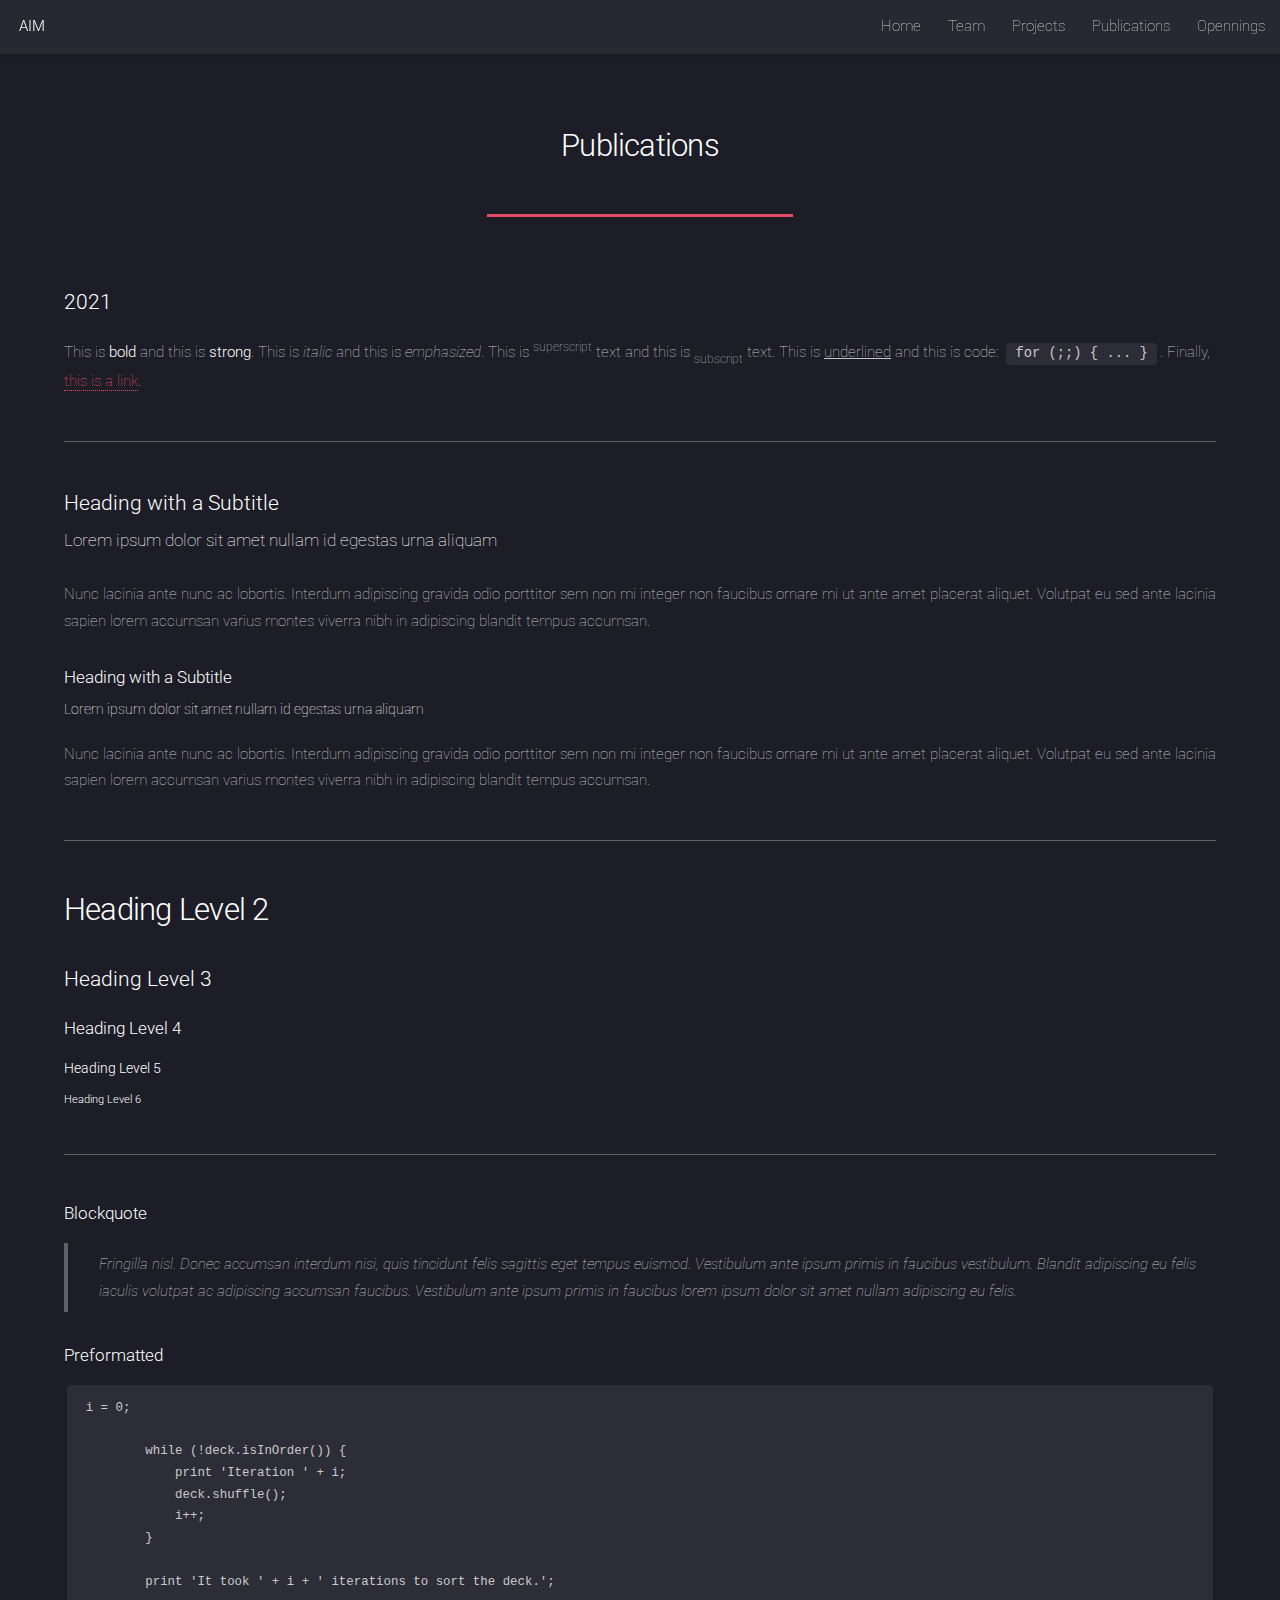
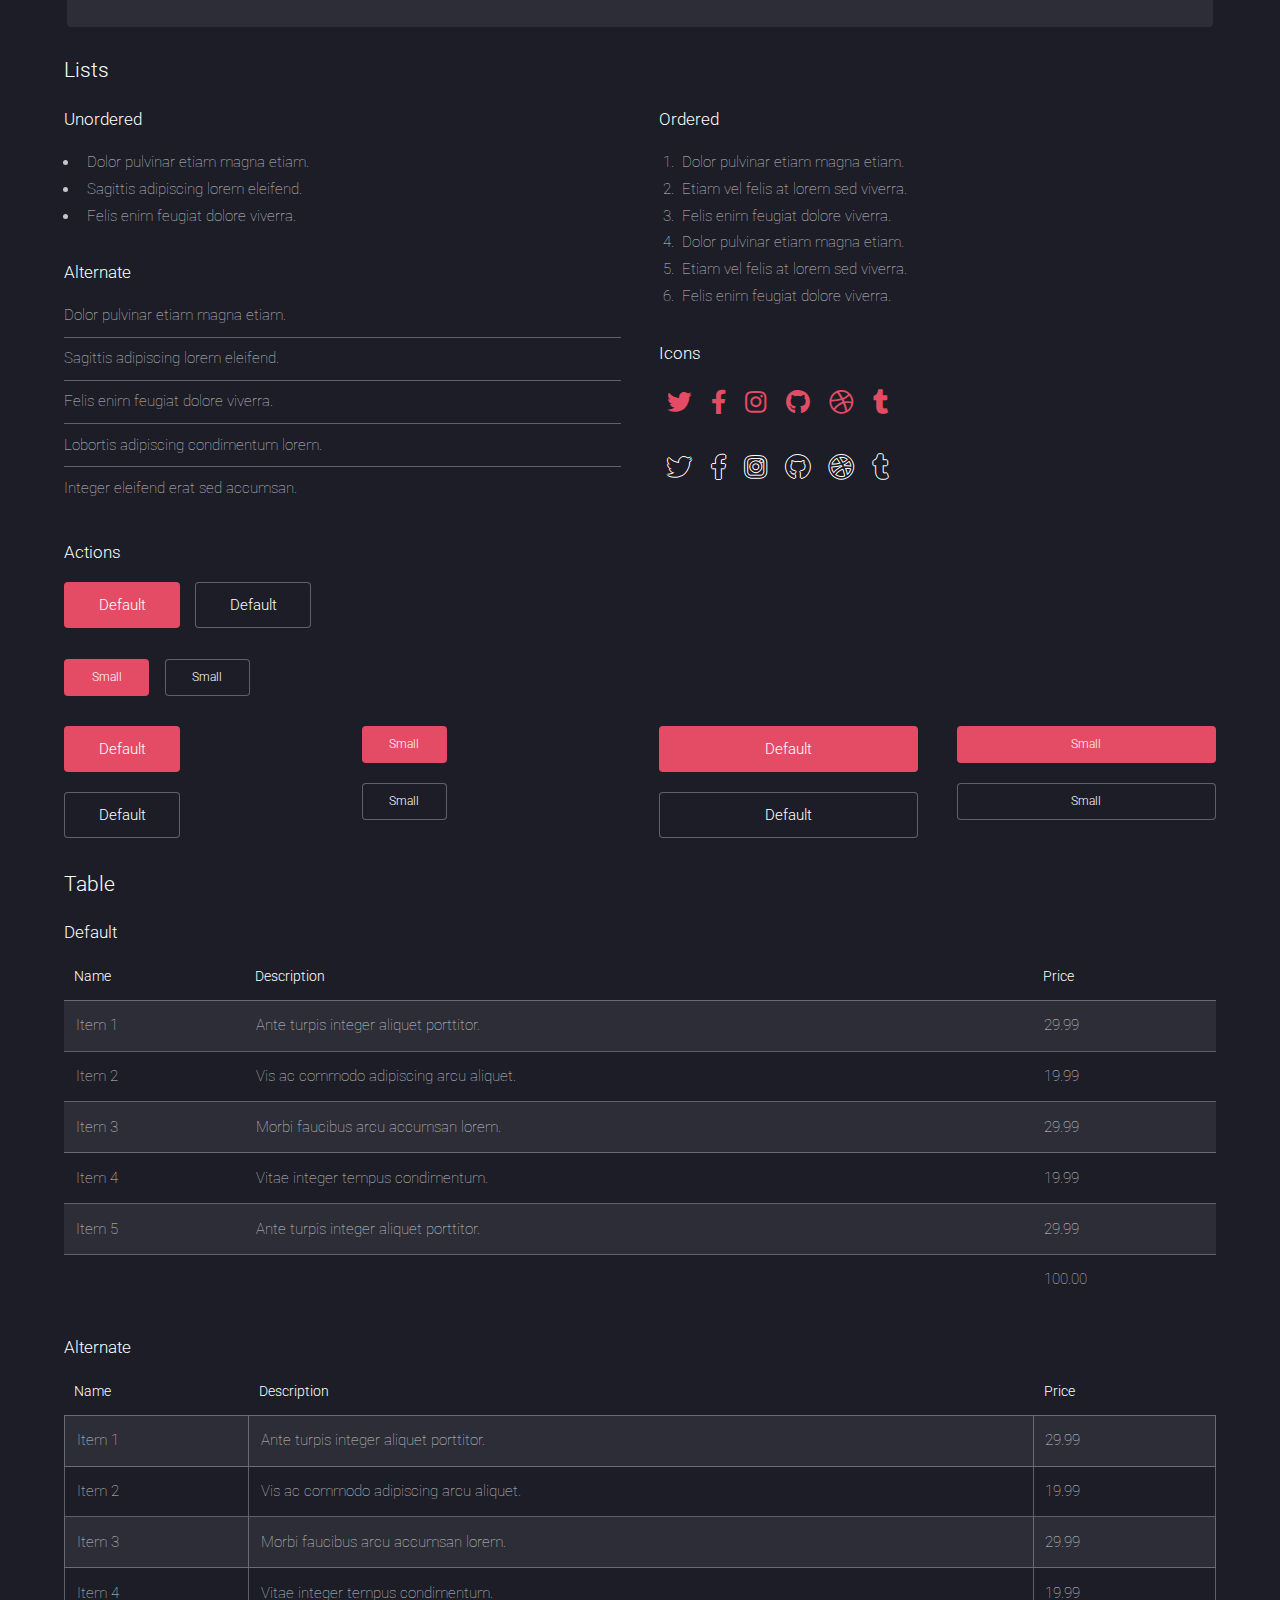
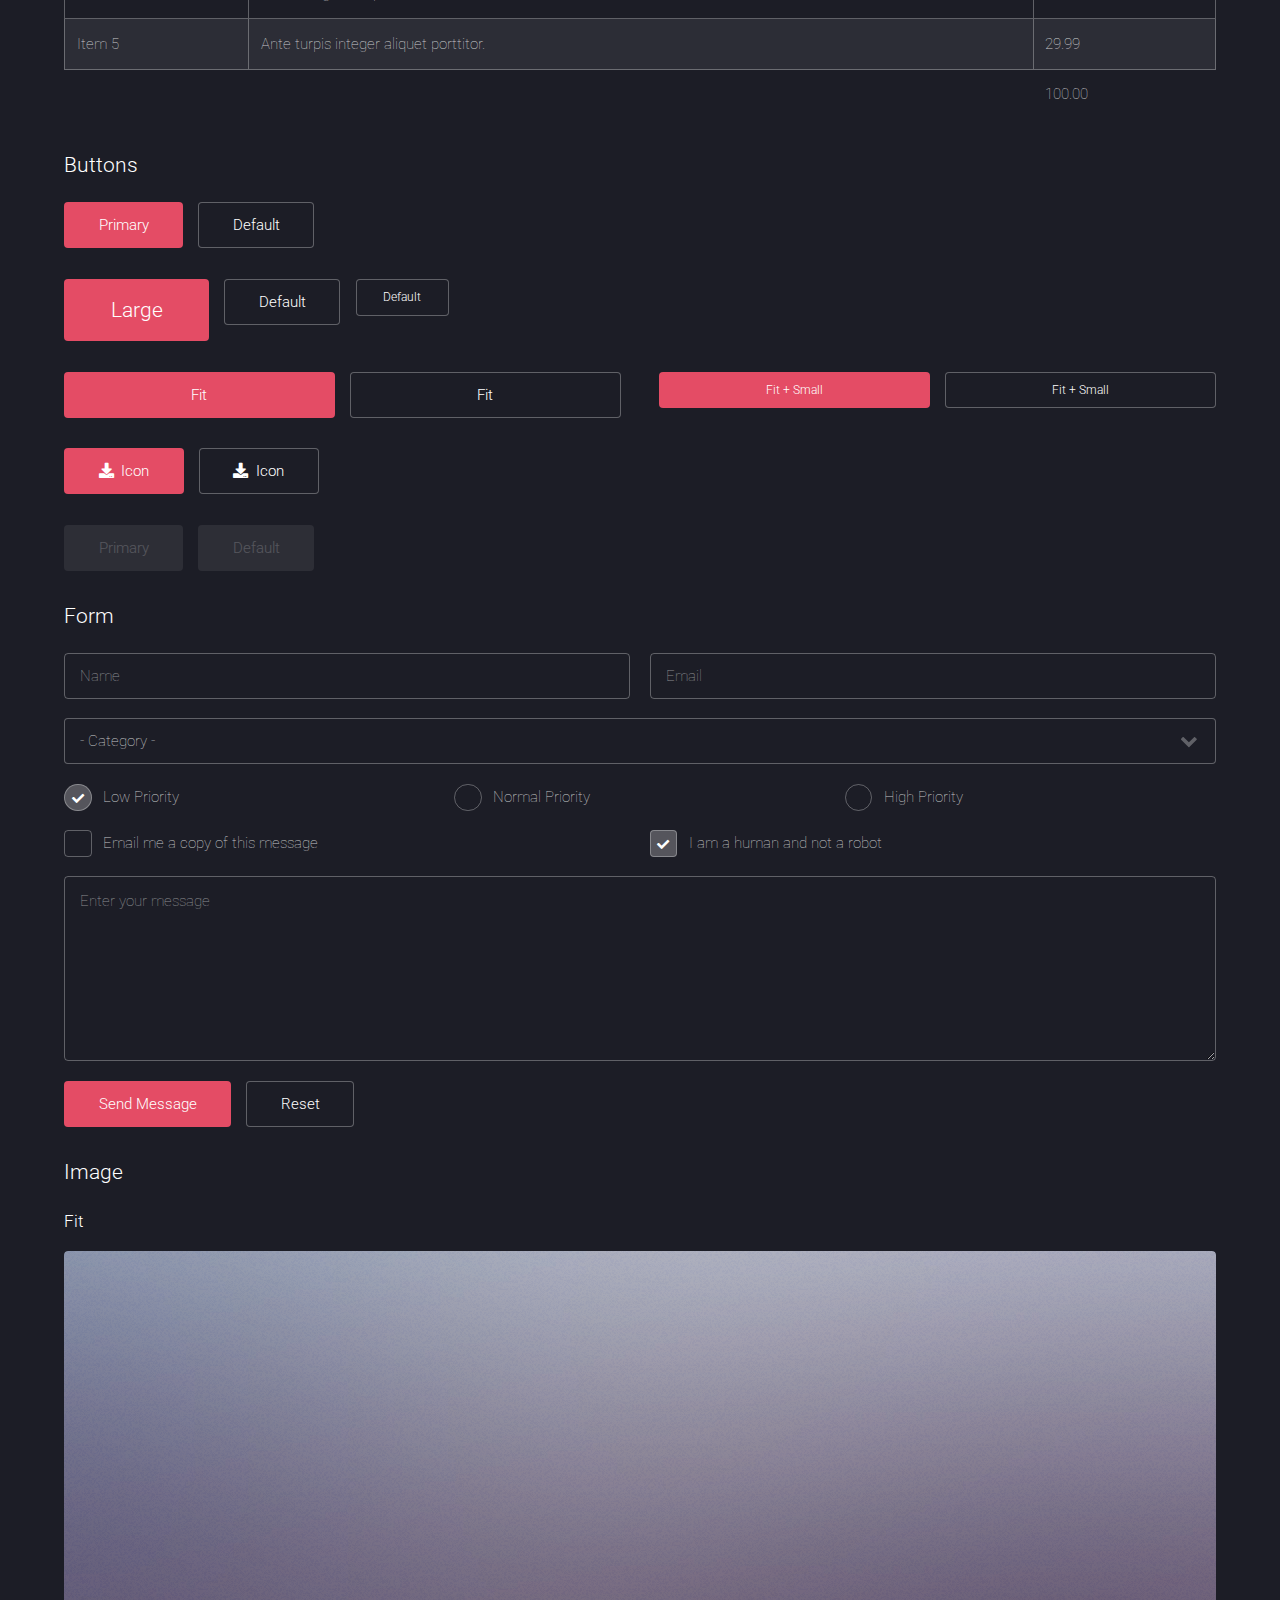
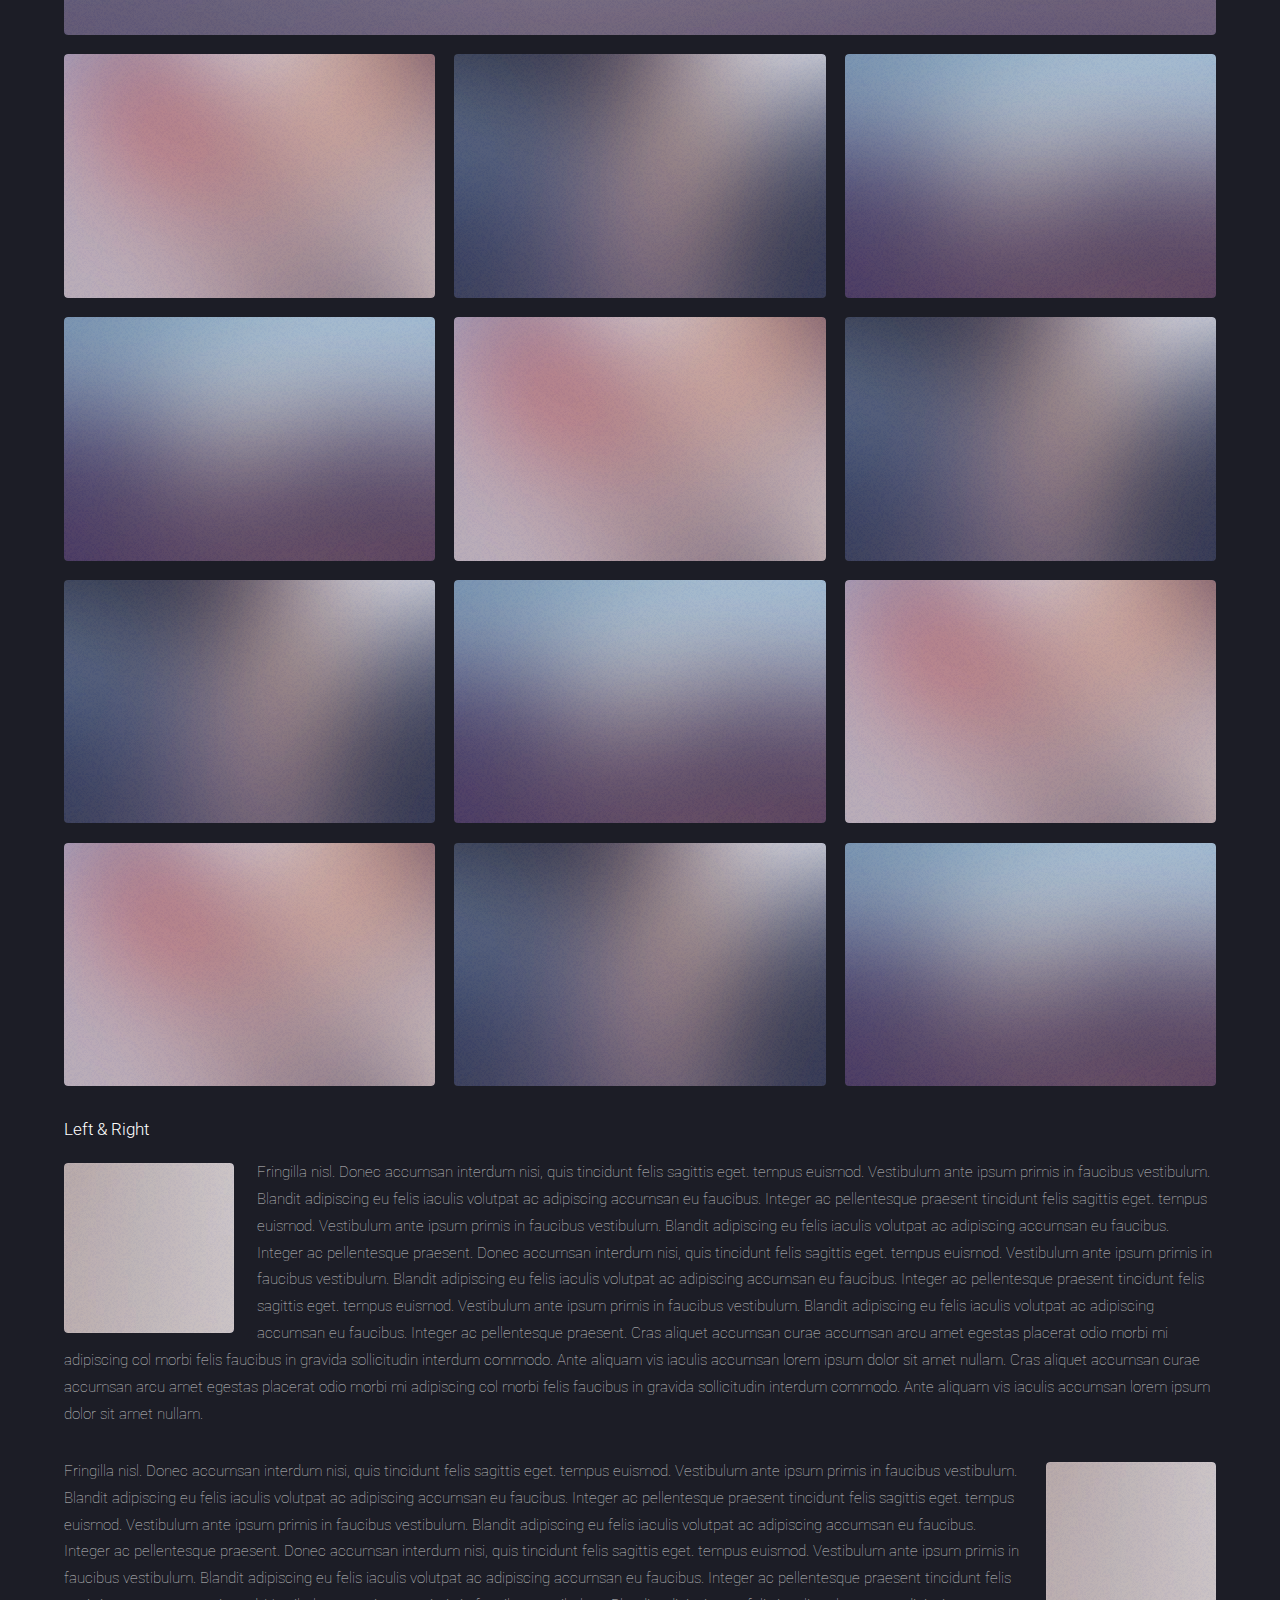
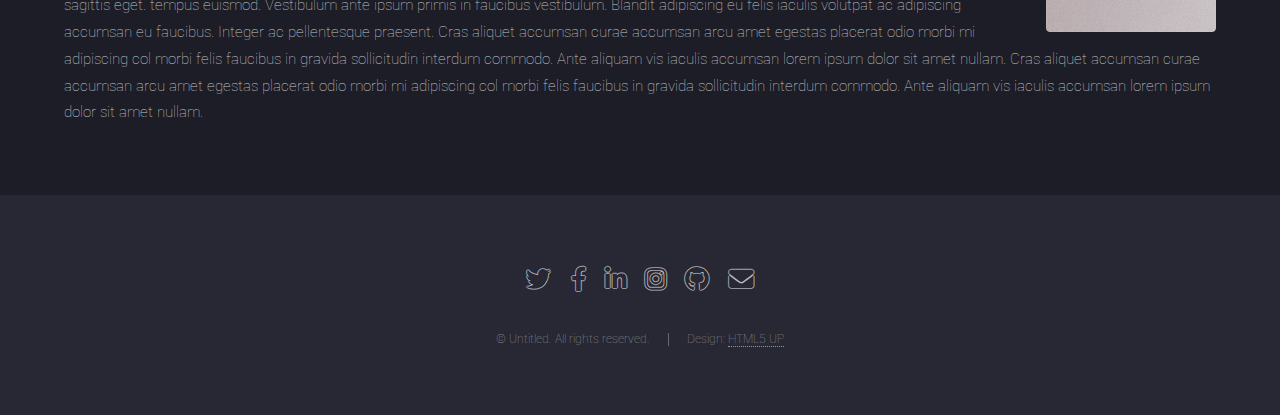
<file: elements.html>
<!DOCTYPE HTML>
<!--
	Landed by HTML5 UP
	html5up.net | @ajlkn
	Free for personal and commercial use under the CCA 3.0 license (html5up.net/license)
-->
<html>
	<head>
		<title>PublicationsP</title>
		<meta charset="utf-8" />
		<meta name="viewport" content="width=device-width, initial-scale=1, user-scalable=no" />
		<link rel="stylesheet" href="assets/css/main.css" />
		<noscript><link rel="stylesheet" href="assets/css/noscript.css" /></noscript>
	</head>
	<body class="is-preload">
		<div id="page-wrapper">

			<!-- Header -->
				<header id="header">
					<h1 id="logo"><a href="index.html">AIM</a></h1>
					<nav id="nav">
						<ul>
							<li><a href="index.html">Home</a></li>
							<li><a href="Team.html">Team</a></li>
							<li><a href="Projects.html">Projects</a></li>
							<li><a href="Publications.html">Publications</a></li>
							<li><a href="Opennings.html">Opennings</a></li>
						</ul>
					</nav>
				</header>

			<!-- Main -->
				<div id="main" class="wrapper style1">
					<div class="container">
						<header class="major">
							<h2>Publications</h2>
						</header>

						<!-- Text -->
							<section>
								<h3>2021</h3>
								<p>This is <b>bold</b> and this is <strong>strong</strong>. This is <i>italic</i> and this is <em>emphasized</em>.
								This is <sup>superscript</sup> text and this is <sub>subscript</sub> text.
								This is <u>underlined</u> and this is code: <code>for (;;) { ... }</code>. Finally, <a href="#">this is a link</a>.</p>

								<hr />

								<header>
									<h3>Heading with a Subtitle</h3>
									<p>Lorem ipsum dolor sit amet nullam id egestas urna aliquam</p>
								</header>
								<p>Nunc lacinia ante nunc ac lobortis. Interdum adipiscing gravida odio porttitor sem non mi integer non faucibus ornare mi ut ante amet placerat aliquet. Volutpat eu sed ante lacinia sapien lorem accumsan varius montes viverra nibh in adipiscing blandit tempus accumsan.</p>
								<header>
									<h4>Heading with a Subtitle</h4>
									<p>Lorem ipsum dolor sit amet nullam id egestas urna aliquam</p>
								</header>
								<p>Nunc lacinia ante nunc ac lobortis. Interdum adipiscing gravida odio porttitor sem non mi integer non faucibus ornare mi ut ante amet placerat aliquet. Volutpat eu sed ante lacinia sapien lorem accumsan varius montes viverra nibh in adipiscing blandit tempus accumsan.</p>

								<hr />

								<h2>Heading Level 2</h2>
								<h3>Heading Level 3</h3>
								<h4>Heading Level 4</h4>
								<h5>Heading Level 5</h5>
								<h6>Heading Level 6</h6>

								<hr />

								<h4>Blockquote</h4>
								<blockquote>Fringilla nisl. Donec accumsan interdum nisi, quis tincidunt felis sagittis eget tempus euismod. Vestibulum ante ipsum primis in faucibus vestibulum. Blandit adipiscing eu felis iaculis volutpat ac adipiscing accumsan faucibus. Vestibulum ante ipsum primis in faucibus lorem ipsum dolor sit amet nullam adipiscing eu felis.</blockquote>

								<h4>Preformatted</h4>
								<pre><code>i = 0;

	while (!deck.isInOrder()) {
	    print 'Iteration ' + i;
	    deck.shuffle();
	    i++;
	}

	print 'It took ' + i + ' iterations to sort the deck.';
	</code></pre>
							</section>

						<!-- Lists -->
							<section>
								<h3>Lists</h3>
								<div class="row">
									<div class="col-6 col-12-xsmall">

										<h4>Unordered</h4>
										<ul>
											<li>Dolor pulvinar etiam magna etiam.</li>
											<li>Sagittis adipiscing lorem eleifend.</li>
											<li>Felis enim feugiat dolore viverra.</li>
										</ul>

										<h4>Alternate</h4>
										<ul class="alt">
											<li>Dolor pulvinar etiam magna etiam.</li>
											<li>Sagittis adipiscing lorem eleifend.</li>
											<li>Felis enim feugiat dolore viverra.</li>
											<li>Lobortis adipiscing condimentum lorem.</li>
											<li>Integer eleifend erat sed accumsan.</li>
										</ul>

									</div>
									<div class="col-6 col-12-xsmall">

										<h4>Ordered</h4>
										<ol>
											<li>Dolor pulvinar etiam magna etiam.</li>
											<li>Etiam vel felis at lorem sed viverra.</li>
											<li>Felis enim feugiat dolore viverra.</li>
											<li>Dolor pulvinar etiam magna etiam.</li>
											<li>Etiam vel felis at lorem sed viverra.</li>
											<li>Felis enim feugiat dolore viverra.</li>
										</ol>

										<h4>Icons</h4>
										<ul class="icons">
											<li><a href="#" class="icon brands fa-twitter"><span class="label">Twitter</span></a></li>
											<li><a href="#" class="icon brands fa-facebook-f"><span class="label">Facebook</span></a></li>
											<li><a href="#" class="icon brands fa-instagram"><span class="label">Instagram</span></a></li>
											<li><a href="#" class="icon brands fa-github"><span class="label">Github</span></a></li>
											<li><a href="#" class="icon brands fa-dribbble"><span class="label">Dribbble</span></a></li>
											<li><a href="#" class="icon brands fa-tumblr"><span class="label">Tumblr</span></a></li>
										</ul>
										<ul class="icons">
											<li><a href="#" class="icon brands alt fa-twitter"><span class="label">Twitter</span></a></li>
											<li><a href="#" class="icon brands alt fa-facebook-f"><span class="label">Facebook</span></a></li>
											<li><a href="#" class="icon brands alt fa-instagram"><span class="label">Instagram</span></a></li>
											<li><a href="#" class="icon brands alt fa-github"><span class="label">Github</span></a></li>
											<li><a href="#" class="icon brands alt fa-dribbble"><span class="label">Dribbble</span></a></li>
											<li><a href="#" class="icon brands alt fa-tumblr"><span class="label">Tumblr</span></a></li>
										</ul>

									</div>
								</div>

								<h4>Actions</h4>
								<ul class="actions">
									<li><a href="#" class="button primary">Default</a></li>
									<li><a href="#" class="button">Default</a></li>
								</ul>
								<ul class="actions small">
									<li><a href="#" class="button primary small">Small</a></li>
									<li><a href="#" class="button small">Small</a></li>
								</ul>
								<div class="row">
									<div class="col-3 col-6-medium col-12-xsmall">
										<ul class="actions stacked">
											<li><a href="#" class="button primary">Default</a></li>
											<li><a href="#" class="button">Default</a></li>
										</ul>
									</div>
									<div class="col-3 col-6-medium col-12-xsmall">
										<ul class="actions stacked">
											<li><a href="#" class="button primary small">Small</a></li>
											<li><a href="#" class="button small">Small</a></li>
										</ul>
									</div>
									<div class="col-3 col-6-medium col-12-xsmall">
										<ul class="actions stacked">
											<li><a href="#" class="button primary fit">Default</a></li>
											<li><a href="#" class="button fit">Default</a></li>
										</ul>
									</div>
									<div class="col-3 col-6-medium col-12-xsmall">
										<ul class="actions stacked">
											<li><a href="#" class="button primary small fit">Small</a></li>
											<li><a href="#" class="button small fit">Small</a></li>
										</ul>
									</div>
								</div>
							</section>

						<!-- Table -->
							<section>
								<h3>Table</h3>
								<h4>Default</h4>
								<div class="table-wrapper">
									<table>
										<thead>
											<tr>
												<th>Name</th>
												<th>Description</th>
												<th>Price</th>
											</tr>
										</thead>
										<tbody>
											<tr>
												<td>Item 1</td>
												<td>Ante turpis integer aliquet porttitor.</td>
												<td>29.99</td>
											</tr>
											<tr>
												<td>Item 2</td>
												<td>Vis ac commodo adipiscing arcu aliquet.</td>
												<td>19.99</td>
											</tr>
											<tr>
												<td>Item 3</td>
												<td> Morbi faucibus arcu accumsan lorem.</td>
												<td>29.99</td>
											</tr>
											<tr>
												<td>Item 4</td>
												<td>Vitae integer tempus condimentum.</td>
												<td>19.99</td>
											</tr>
											<tr>
												<td>Item 5</td>
												<td>Ante turpis integer aliquet porttitor.</td>
												<td>29.99</td>
											</tr>
										</tbody>
										<tfoot>
											<tr>
												<td colspan="2"></td>
												<td>100.00</td>
											</tr>
										</tfoot>
									</table>
								</div>
								<h4>Alternate</h4>
								<div class="table-wrapper">
									<table class="alt">
										<thead>
											<tr>
												<th>Name</th>
												<th>Description</th>
												<th>Price</th>
											</tr>
										</thead>
										<tbody>
											<tr>
												<td>Item 1</td>
												<td>Ante turpis integer aliquet porttitor.</td>
												<td>29.99</td>
											</tr>
											<tr>
												<td>Item 2</td>
												<td>Vis ac commodo adipiscing arcu aliquet.</td>
												<td>19.99</td>
											</tr>
											<tr>
												<td>Item 3</td>
												<td> Morbi faucibus arcu accumsan lorem.</td>
												<td>29.99</td>
											</tr>
											<tr>
												<td>Item 4</td>
												<td>Vitae integer tempus condimentum.</td>
												<td>19.99</td>
											</tr>
											<tr>
												<td>Item 5</td>
												<td>Ante turpis integer aliquet porttitor.</td>
												<td>29.99</td>
											</tr>
										</tbody>
										<tfoot>
											<tr>
												<td colspan="2"></td>
												<td>100.00</td>
											</tr>
										</tfoot>
									</table>
								</div>
							</section>

						<!-- Buttons -->
							<section>
								<h3>Buttons</h3>
								<ul class="actions">
									<li><a href="#" class="button primary">Primary</a></li>
									<li><a href="#" class="button">Default</a></li>
								</ul>
								<ul class="actions">
									<li><a href="#" class="button primary large">Large</a></li>
									<li><a href="#" class="button">Default</a></li>
									<li><a href="#" class="button small">Default</a></li>
								</ul>
								<div class="row">
									<div class="col-6 col-12-xsmall">
										<ul class="actions fit">
											<li><a href="#" class="button primary fit">Fit</a></li>
											<li><a href="#" class="button fit">Fit</a></li>
										</ul>
									</div>
									<div class="col-6 col-12-xsmall">
										<ul class="actions fit small">
											<li><a href="#" class="button primary fit small">Fit + Small</a></li>
											<li><a href="#" class="button fit small">Fit + Small</a></li>
										</ul>
									</div>
								</div>
								<ul class="actions">
									<li><a href="#" class="button primary icon solid fa-download">Icon</a></li>
									<li><a href="#" class="button icon solid fa-download">Icon</a></li>
								</ul>
								<ul class="actions">
									<li><span class="button primary disabled">Primary</span></li>
									<li><span class="button disabled">Default</span></li>
								</ul>
							</section>

						<!-- Form -->
							<section>
								<h3>Form</h3>
								<form method="post" action="#">
									<div class="row gtr-uniform gtr-50">
										<div class="col-6 col-12-xsmall">
											<input type="text" name="name" id="name" value="" placeholder="Name" />
										</div>
										<div class="col-6 col-12-xsmall">
											<input type="email" name="email" id="email" value="" placeholder="Email" />
										</div>
										<div class="col-12">
											<select name="category" id="category">
												<option value="">- Category -</option>
												<option value="1">Manufacturing</option>
												<option value="1">Shipping</option>
												<option value="1">Administration</option>
												<option value="1">Human Resources</option>
											</select>
										</div>
										<div class="col-4 col-12-medium">
											<input type="radio" id="priority-low" name="priority" checked>
											<label for="priority-low">Low Priority</label>
										</div>
										<div class="col-4 col-12-medium">
											<input type="radio" id="priority-normal" name="priority">
											<label for="priority-normal">Normal Priority</label>
										</div>
										<div class="col-4 col-12-medium">
											<input type="radio" id="priority-high" name="priority">
											<label for="priority-high">High Priority</label>
										</div>
										<div class="col-6 col-12-medium">
											<input type="checkbox" id="copy" name="copy">
											<label for="copy">Email me a copy of this message</label>
										</div>
										<div class="col-6 col-12-medium">
											<input type="checkbox" id="human" name="human" checked>
											<label for="human">I am a human and not a robot</label>
										</div>
										<div class="col-12">
											<textarea name="message" id="message" placeholder="Enter your message" rows="6"></textarea>
										</div>
										<div class="col-12">
											<ul class="actions">
												<li><input type="submit" value="Send Message" class="primary" /></li>
												<li><input type="reset" value="Reset" /></li>
											</ul>
										</div>
									</div>
								</form>
							</section>

						<!-- Image -->
							<section>
								<h3>Image</h3>
								<h4>Fit</h4>
								<div class="box alt">
									<div class="row gtr-50 gtr-uniform">
										<div class="col-12"><span class="image fit"><img src="images/pic07.jpg" alt="" /></span></div>
										<div class="col-4 col-6-xsmall"><span class="image fit"><img src="images/pic02.jpg" alt="" /></span></div>
										<div class="col-4 col-6-xsmall"><span class="image fit"><img src="images/pic03.jpg" alt="" /></span></div>
										<div class="col-4 col-6-xsmall"><span class="image fit"><img src="images/pic04.jpg" alt="" /></span></div>
										<div class="col-4 col-6-xsmall"><span class="image fit"><img src="images/pic04.jpg" alt="" /></span></div>
										<div class="col-4 col-6-xsmall"><span class="image fit"><img src="images/pic02.jpg" alt="" /></span></div>
										<div class="col-4 col-6-xsmall"><span class="image fit"><img src="images/pic03.jpg" alt="" /></span></div>
										<div class="col-4 col-6-xsmall"><span class="image fit"><img src="images/pic03.jpg" alt="" /></span></div>
										<div class="col-4 col-6-xsmall"><span class="image fit"><img src="images/pic04.jpg" alt="" /></span></div>
										<div class="col-4 col-6-xsmall"><span class="image fit"><img src="images/pic02.jpg" alt="" /></span></div>
										<div class="col-4 col-6-xsmall"><span class="image fit"><img src="images/pic02.jpg" alt="" /></span></div>
										<div class="col-4 col-6-xsmall"><span class="image fit"><img src="images/pic03.jpg" alt="" /></span></div>
										<div class="col-4 col-6-xsmall"><span class="image fit"><img src="images/pic04.jpg" alt="" /></span></div>
									</div>
								</div>

								<h4>Left &amp; Right</h4>
								<p><span class="image left"><img src="images/pic08.jpg" alt="" /></span>Fringilla nisl. Donec accumsan interdum nisi, quis tincidunt felis sagittis eget. tempus euismod. Vestibulum ante ipsum primis in faucibus vestibulum. Blandit adipiscing eu felis iaculis volutpat ac adipiscing accumsan eu faucibus. Integer ac pellentesque praesent tincidunt felis sagittis eget. tempus euismod. Vestibulum ante ipsum primis in faucibus vestibulum. Blandit adipiscing eu felis iaculis volutpat ac adipiscing accumsan eu faucibus. Integer ac pellentesque praesent. Donec accumsan interdum nisi, quis tincidunt felis sagittis eget. tempus euismod. Vestibulum ante ipsum primis in faucibus vestibulum. Blandit adipiscing eu felis iaculis volutpat ac adipiscing accumsan eu faucibus. Integer ac pellentesque praesent tincidunt felis sagittis eget. tempus euismod. Vestibulum ante ipsum primis in faucibus vestibulum. Blandit adipiscing eu felis iaculis volutpat ac adipiscing accumsan eu faucibus. Integer ac pellentesque praesent. Cras aliquet accumsan curae accumsan arcu amet egestas placerat odio morbi mi adipiscing col morbi felis faucibus in gravida sollicitudin interdum commodo. Ante aliquam vis iaculis accumsan lorem ipsum dolor sit amet nullam. Cras aliquet accumsan curae accumsan arcu amet egestas placerat odio morbi mi adipiscing col morbi felis faucibus in gravida sollicitudin interdum commodo. Ante aliquam vis iaculis accumsan lorem ipsum dolor sit amet nullam.</p>
								<p><span class="image right"><img src="images/pic08.jpg" alt="" /></span>Fringilla nisl. Donec accumsan interdum nisi, quis tincidunt felis sagittis eget. tempus euismod. Vestibulum ante ipsum primis in faucibus vestibulum. Blandit adipiscing eu felis iaculis volutpat ac adipiscing accumsan eu faucibus. Integer ac pellentesque praesent tincidunt felis sagittis eget. tempus euismod. Vestibulum ante ipsum primis in faucibus vestibulum. Blandit adipiscing eu felis iaculis volutpat ac adipiscing accumsan eu faucibus. Integer ac pellentesque praesent. Donec accumsan interdum nisi, quis tincidunt felis sagittis eget. tempus euismod. Vestibulum ante ipsum primis in faucibus vestibulum. Blandit adipiscing eu felis iaculis volutpat ac adipiscing accumsan eu faucibus. Integer ac pellentesque praesent tincidunt felis sagittis eget. tempus euismod. Vestibulum ante ipsum primis in faucibus vestibulum. Blandit adipiscing eu felis iaculis volutpat ac adipiscing accumsan eu faucibus. Integer ac pellentesque praesent. Cras aliquet accumsan curae accumsan arcu amet egestas placerat odio morbi mi adipiscing col morbi felis faucibus in gravida sollicitudin interdum commodo. Ante aliquam vis iaculis accumsan lorem ipsum dolor sit amet nullam. Cras aliquet accumsan curae accumsan arcu amet egestas placerat odio morbi mi adipiscing col morbi felis faucibus in gravida sollicitudin interdum commodo. Ante aliquam vis iaculis accumsan lorem ipsum dolor sit amet nullam.</p>
							</section>

					</div>
				</div>

			<!-- Footer -->
				<footer id="footer">
					<ul class="icons">
						<li><a href="#" class="icon brands alt fa-twitter"><span class="label">Twitter</span></a></li>
						<li><a href="#" class="icon brands alt fa-facebook-f"><span class="label">Facebook</span></a></li>
						<li><a href="#" class="icon brands alt fa-linkedin-in"><span class="label">LinkedIn</span></a></li>
						<li><a href="#" class="icon brands alt fa-instagram"><span class="label">Instagram</span></a></li>
						<li><a href="#" class="icon brands alt fa-github"><span class="label">GitHub</span></a></li>
						<li><a href="#" class="icon solid alt fa-envelope"><span class="label">Email</span></a></li>
					</ul>
					<ul class="copyright">
						<li>&copy; Untitled. All rights reserved.</li><li>Design: <a href="http://html5up.net">HTML5 UP</a></li>
					</ul>
				</footer>

		</div>

		<!-- Scripts -->
			<script src="assets/js/jquery.min.js"></script>
			<script src="assets/js/jquery.scrolly.min.js"></script>
			<script src="assets/js/jquery.dropotron.min.js"></script>
			<script src="assets/js/jquery.scrollex.min.js"></script>
			<script src="assets/js/browser.min.js"></script>
			<script src="assets/js/breakpoints.min.js"></script>
			<script src="assets/js/util.js"></script>
			<script src="assets/js/main.js"></script>

	</body>
</html>
</file>
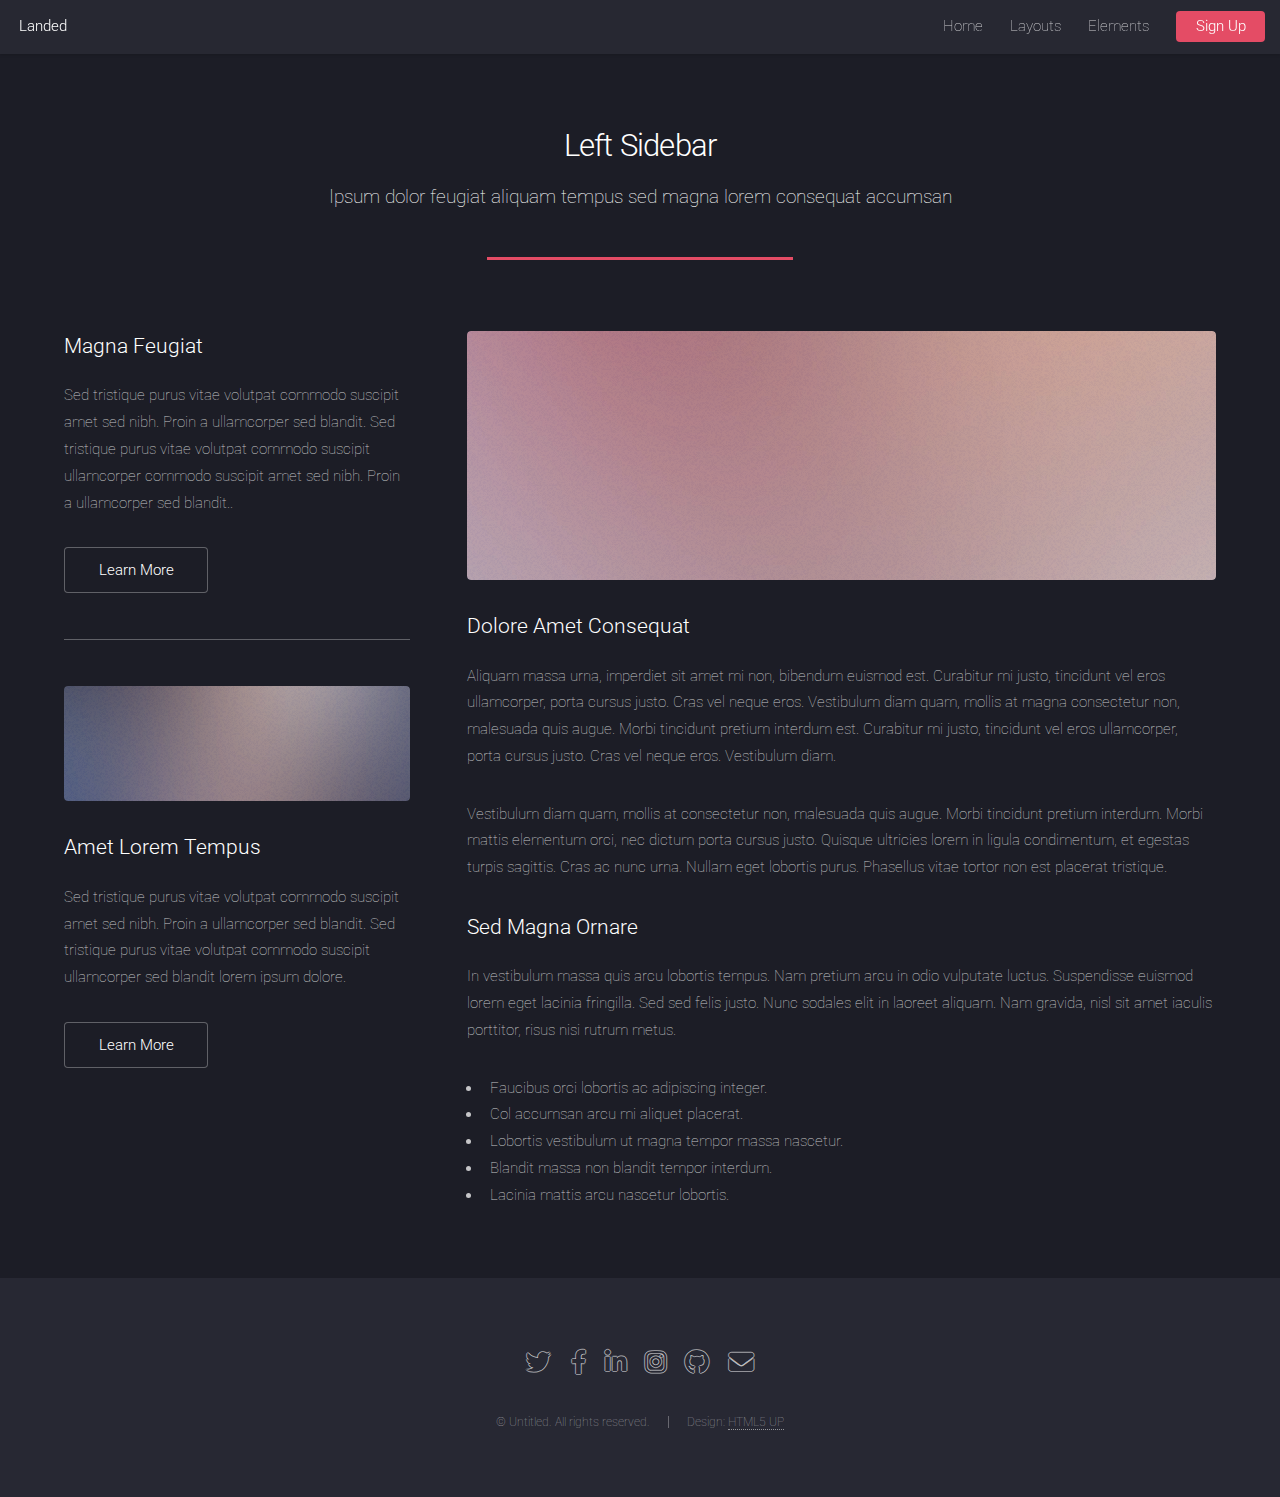
<file: left-sidebar.html>
<!DOCTYPE HTML>
<!--
	Landed by HTML5 UP
	html5up.net | @ajlkn
	Free for personal and commercial use under the CCA 3.0 license (html5up.net/license)
-->
<html>
	<head>
		<title>Left Sidebar - Landed by HTML5 UP</title>
		<meta charset="utf-8" />
		<meta name="viewport" content="width=device-width, initial-scale=1, user-scalable=no" />
		<link rel="stylesheet" href="assets/css/main.css" />
		<noscript><link rel="stylesheet" href="assets/css/noscript.css" /></noscript>
	</head>
	<body class="is-preload">
		<div id="page-wrapper">

			<!-- Header -->
				<header id="header">
					<h1 id="logo"><a href="index.html">Landed</a></h1>
					<nav id="nav">
						<ul>
							<li><a href="index.html">Home</a></li>
							<li>
								<a href="#">Layouts</a>
								<ul>
									<li><a href="left-sidebar.html">Left Sidebar</a></li>
									<li><a href="right-sidebar.html">Right Sidebar</a></li>
									<li><a href="no-sidebar.html">No Sidebar</a></li>
									<li>
										<a href="#">Submenu</a>
										<ul>
											<li><a href="#">Option 1</a></li>
											<li><a href="#">Option 2</a></li>
											<li><a href="#">Option 3</a></li>
											<li><a href="#">Option 4</a></li>
										</ul>
									</li>
								</ul>
							</li>
							<li><a href="elements.html">Elements</a></li>
							<li><a href="#" class="button primary">Sign Up</a></li>
						</ul>
					</nav>
				</header>

			<!-- Main -->
				<div id="main" class="wrapper style1">
					<div class="container">
						<header class="major">
							<h2>Left Sidebar</h2>
							<p>Ipsum dolor feugiat aliquam tempus sed magna lorem consequat accumsan</p>
						</header>
						<div class="row gtr-150">
							<div class="col-4 col-12-medium">

								<!-- Sidebar -->
									<section id="sidebar">
										<section>
											<h3>Magna Feugiat</h3>
											<p>Sed tristique purus vitae volutpat commodo suscipit amet sed nibh. Proin a ullamcorper sed blandit. Sed tristique purus vitae volutpat commodo suscipit ullamcorper commodo suscipit amet sed nibh. Proin a ullamcorper sed blandit..</p>
											<footer>
												<ul class="actions">
													<li><a href="#" class="button">Learn More</a></li>
												</ul>
											</footer>
										</section>
										<hr />
										<section>
											<a href="#" class="image fit"><img src="images/pic06.jpg" alt="" /></a>
											<h3>Amet Lorem Tempus</h3>
											<p>Sed tristique purus vitae volutpat commodo suscipit amet sed nibh. Proin a ullamcorper sed blandit. Sed tristique purus vitae volutpat commodo suscipit ullamcorper sed blandit lorem ipsum dolore.</p>
											<footer>
												<ul class="actions">
													<li><a href="#" class="button">Learn More</a></li>
												</ul>
											</footer>
										</section>
									</section>

							</div>
							<div class="col-8 col-12-medium imp-medium">

								<!-- Content -->
									<section id="content">
										<a href="#" class="image fit"><img src="images/pic05.jpg" alt="" /></a>
										<h3>Dolore Amet Consequat</h3>
										<p>Aliquam massa urna, imperdiet sit amet mi non, bibendum euismod est. Curabitur mi justo, tincidunt vel eros ullamcorper, porta cursus justo. Cras vel neque eros. Vestibulum diam quam, mollis at magna consectetur non, malesuada quis augue. Morbi tincidunt pretium interdum est. Curabitur mi justo, tincidunt vel eros ullamcorper, porta cursus justo. Cras vel neque eros. Vestibulum diam.</p>
										<p>Vestibulum diam quam, mollis at consectetur non, malesuada quis augue. Morbi tincidunt pretium interdum. Morbi mattis elementum orci, nec dictum porta cursus justo. Quisque ultricies lorem in ligula condimentum, et egestas turpis sagittis. Cras ac nunc urna. Nullam eget lobortis purus. Phasellus vitae tortor non est placerat tristique.</p>
										<h3>Sed Magna Ornare</h3>
										<p>In vestibulum massa quis arcu lobortis tempus. Nam pretium arcu in odio vulputate luctus. Suspendisse euismod lorem eget lacinia fringilla. Sed sed felis justo. Nunc sodales elit in laoreet aliquam. Nam gravida, nisl sit amet iaculis porttitor, risus nisi rutrum metus.</p>
										<ul>
											<li>Faucibus orci lobortis ac adipiscing integer.</li>
											<li>Col accumsan arcu mi aliquet placerat.</li>
											<li>Lobortis vestibulum ut magna tempor massa nascetur.</li>
											<li>Blandit massa non blandit tempor interdum.</li>
											<li>Lacinia mattis arcu nascetur lobortis.</li>
										</ul>
									</section>

							</div>
						</div>
					</div>
				</div>

			<!-- Footer -->
				<footer id="footer">
					<ul class="icons">
						<li><a href="#" class="icon brands alt fa-twitter"><span class="label">Twitter</span></a></li>
						<li><a href="#" class="icon brands alt fa-facebook-f"><span class="label">Facebook</span></a></li>
						<li><a href="#" class="icon brands alt fa-linkedin-in"><span class="label">LinkedIn</span></a></li>
						<li><a href="#" class="icon brands alt fa-instagram"><span class="label">Instagram</span></a></li>
						<li><a href="#" class="icon brands alt fa-github"><span class="label">GitHub</span></a></li>
						<li><a href="#" class="icon solid alt fa-envelope"><span class="label">Email</span></a></li>
					</ul>
					<ul class="copyright">
						<li>&copy; Untitled. All rights reserved.</li><li>Design: <a href="http://html5up.net">HTML5 UP</a></li>
					</ul>
				</footer>

		</div>

		<!-- Scripts -->
			<script src="assets/js/jquery.min.js"></script>
			<script src="assets/js/jquery.scrolly.min.js"></script>
			<script src="assets/js/jquery.dropotron.min.js"></script>
			<script src="assets/js/jquery.scrollex.min.js"></script>
			<script src="assets/js/browser.min.js"></script>
			<script src="assets/js/breakpoints.min.js"></script>
			<script src="assets/js/util.js"></script>
			<script src="assets/js/main.js"></script>

	</body>
</html>
</file>
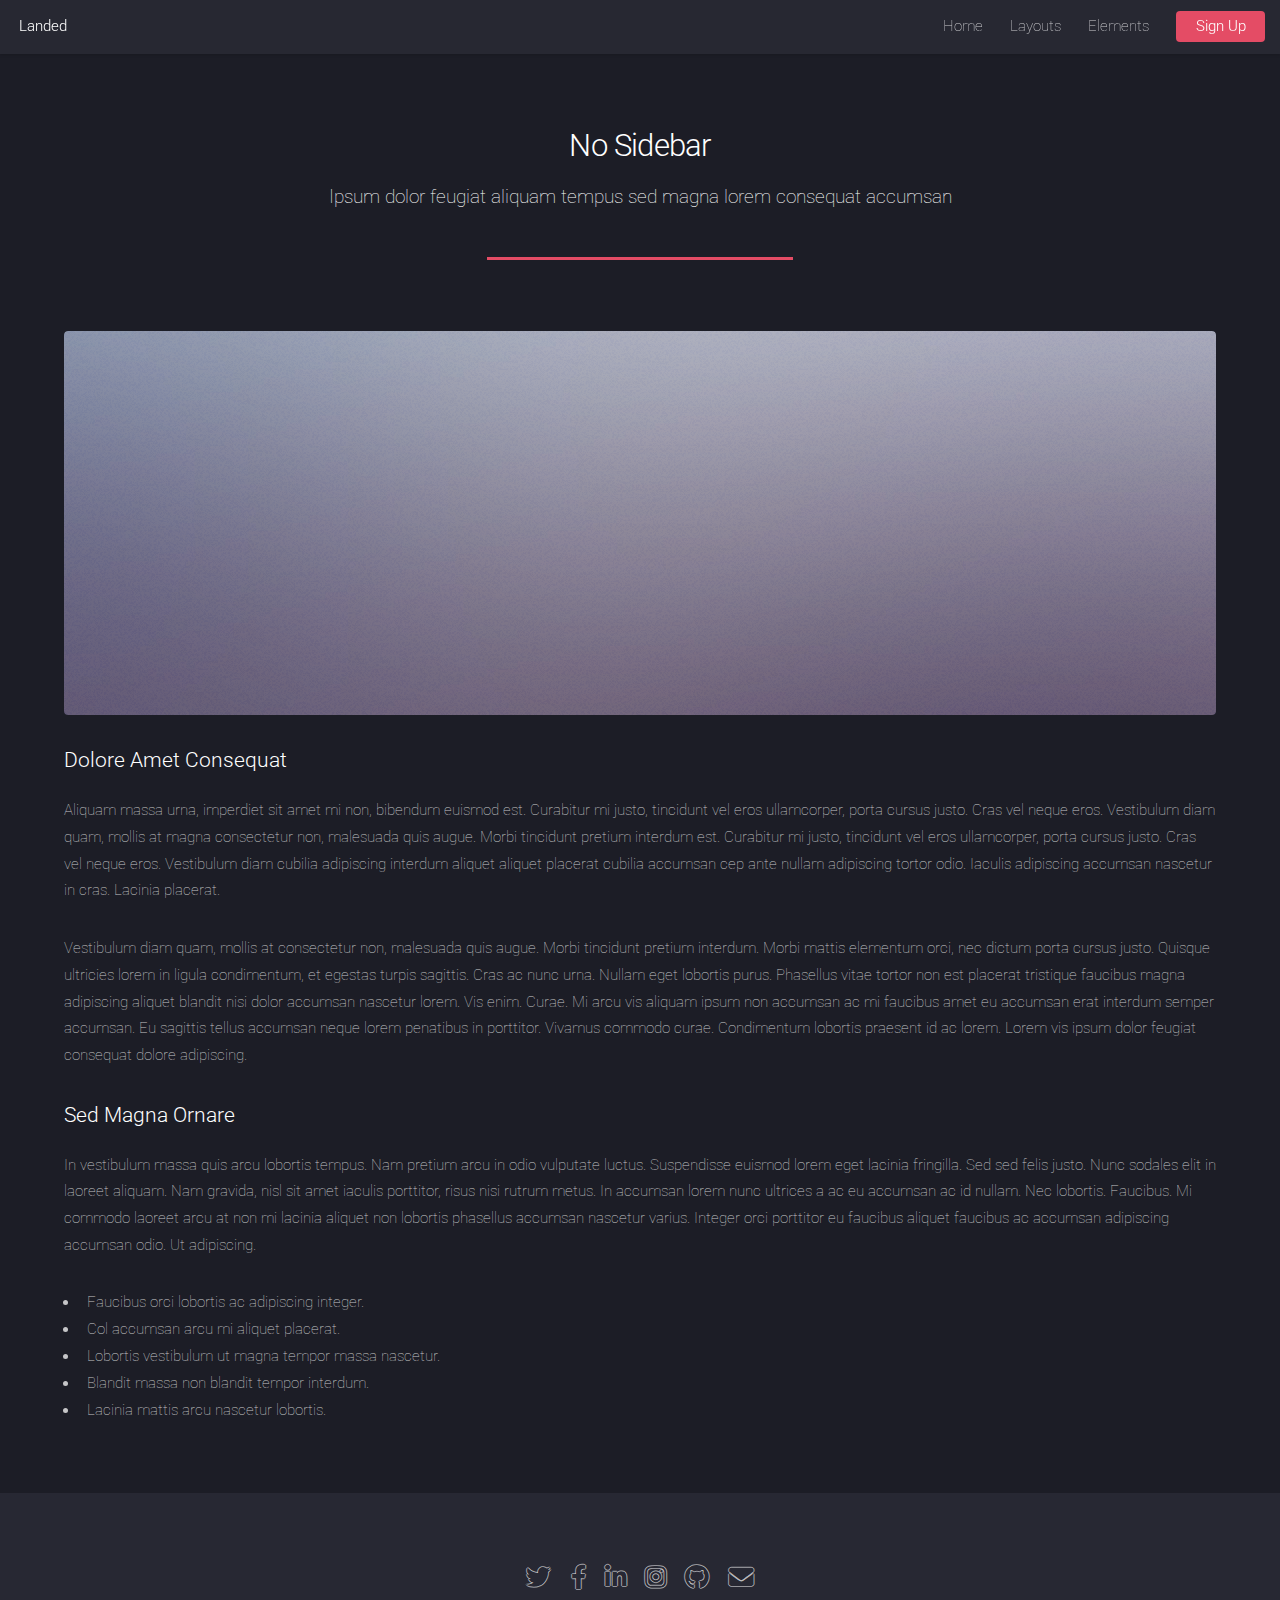
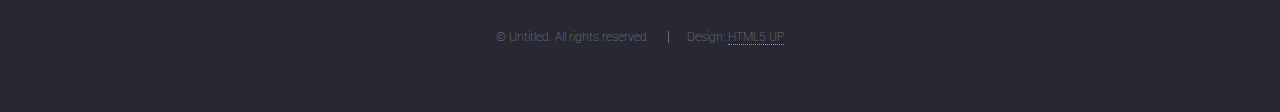
<file: no-sidebar.html>
<!DOCTYPE HTML>
<!--
	Landed by HTML5 UP
	html5up.net | @ajlkn
	Free for personal and commercial use under the CCA 3.0 license (html5up.net/license)
-->
<html>
	<head>
		<title>No Sidebar - Landed by HTML5 UP</title>
		<meta charset="utf-8" />
		<meta name="viewport" content="width=device-width, initial-scale=1, user-scalable=no" />
		<link rel="stylesheet" href="assets/css/main.css" />
		<noscript><link rel="stylesheet" href="assets/css/noscript.css" /></noscript>
	</head>
	<body class="is-preload">
		<div id="page-wrapper">

			<!-- Header -->
				<header id="header">
					<h1 id="logo"><a href="index.html">Landed</a></h1>
					<nav id="nav">
						<ul>
							<li><a href="index.html">Home</a></li>
							<li>
								<a href="#">Layouts</a>
								<ul>
									<li><a href="left-sidebar.html">Left Sidebar</a></li>
									<li><a href="right-sidebar.html">Right Sidebar</a></li>
									<li><a href="no-sidebar.html">No Sidebar</a></li>
									<li>
										<a href="#">Submenu</a>
										<ul>
											<li><a href="#">Option 1</a></li>
											<li><a href="#">Option 2</a></li>
											<li><a href="#">Option 3</a></li>
											<li><a href="#">Option 4</a></li>
										</ul>
									</li>
								</ul>
							</li>
							<li><a href="elements.html">Elements</a></li>
							<li><a href="#" class="button primary">Sign Up</a></li>
						</ul>
					</nav>
				</header>

			<!-- Main -->
				<div id="main" class="wrapper style1">
					<div class="container">
						<header class="major">
							<h2>No Sidebar</h2>
							<p>Ipsum dolor feugiat aliquam tempus sed magna lorem consequat accumsan</p>
						</header>

						<!-- Content -->
							<section id="content">
								<a href="#" class="image fit"><img src="images/pic07.jpg" alt="" /></a>
								<h3>Dolore Amet Consequat</h3>
								<p>Aliquam massa urna, imperdiet sit amet mi non, bibendum euismod est. Curabitur mi justo, tincidunt vel eros ullamcorper, porta cursus justo. Cras vel neque eros. Vestibulum diam quam, mollis at magna consectetur non, malesuada quis augue. Morbi tincidunt pretium interdum est. Curabitur mi justo, tincidunt vel eros ullamcorper, porta cursus justo. Cras vel neque eros. Vestibulum diam cubilia adipiscing interdum aliquet aliquet placerat cubilia accumsan cep ante nullam adipiscing tortor odio. Iaculis adipiscing accumsan nascetur in cras. Lacinia placerat.</p>
								<p>Vestibulum diam quam, mollis at consectetur non, malesuada quis augue. Morbi tincidunt pretium interdum. Morbi mattis elementum orci, nec dictum porta cursus justo. Quisque ultricies lorem in ligula condimentum, et egestas turpis sagittis. Cras ac nunc urna. Nullam eget lobortis purus. Phasellus vitae tortor non est placerat tristique faucibus magna adipiscing aliquet blandit nisi dolor accumsan nascetur lorem. Vis enim. Curae. Mi arcu vis aliquam ipsum non accumsan ac mi faucibus amet eu accumsan erat interdum semper accumsan. Eu sagittis tellus accumsan neque lorem penatibus in porttitor. Vivamus commodo curae. Condimentum lobortis praesent id ac lorem. Lorem vis ipsum dolor feugiat consequat dolore adipiscing.</p>
								<h3>Sed Magna Ornare</h3>
								<p>In vestibulum massa quis arcu lobortis tempus. Nam pretium arcu in odio vulputate luctus. Suspendisse euismod lorem eget lacinia fringilla. Sed sed felis justo. Nunc sodales elit in laoreet aliquam. Nam gravida, nisl sit amet iaculis porttitor, risus nisi rutrum metus. In accumsan lorem nunc ultrices a ac eu accumsan ac id nullam. Nec lobortis. Faucibus. Mi commodo laoreet arcu at non mi lacinia aliquet non lobortis phasellus accumsan nascetur varius. Integer orci porttitor eu faucibus aliquet faucibus ac accumsan adipiscing accumsan odio. Ut adipiscing.</p>
								<ul>
									<li>Faucibus orci lobortis ac adipiscing integer.</li>
									<li>Col accumsan arcu mi aliquet placerat.</li>
									<li>Lobortis vestibulum ut magna tempor massa nascetur.</li>
									<li>Blandit massa non blandit tempor interdum.</li>
									<li>Lacinia mattis arcu nascetur lobortis.</li>
								</ul>
							</section>

					</div>
				</div>

			<!-- Footer -->
				<footer id="footer">
					<ul class="icons">
						<li><a href="#" class="icon brands alt fa-twitter"><span class="label">Twitter</span></a></li>
						<li><a href="#" class="icon brands alt fa-facebook-f"><span class="label">Facebook</span></a></li>
						<li><a href="#" class="icon brands alt fa-linkedin-in"><span class="label">LinkedIn</span></a></li>
						<li><a href="#" class="icon brands alt fa-instagram"><span class="label">Instagram</span></a></li>
						<li><a href="#" class="icon brands alt fa-github"><span class="label">GitHub</span></a></li>
						<li><a href="#" class="icon solid alt fa-envelope"><span class="label">Email</span></a></li>
					</ul>
					<ul class="copyright">
						<li>&copy; Untitled. All rights reserved.</li><li>Design: <a href="http://html5up.net">HTML5 UP</a></li>
					</ul>
				</footer>

		</div>

		<!-- Scripts -->
			<script src="assets/js/jquery.min.js"></script>
			<script src="assets/js/jquery.scrolly.min.js"></script>
			<script src="assets/js/jquery.dropotron.min.js"></script>
			<script src="assets/js/jquery.scrollex.min.js"></script>
			<script src="assets/js/browser.min.js"></script>
			<script src="assets/js/breakpoints.min.js"></script>
			<script src="assets/js/util.js"></script>
			<script src="assets/js/main.js"></script>

	</body>
</html>
</file>
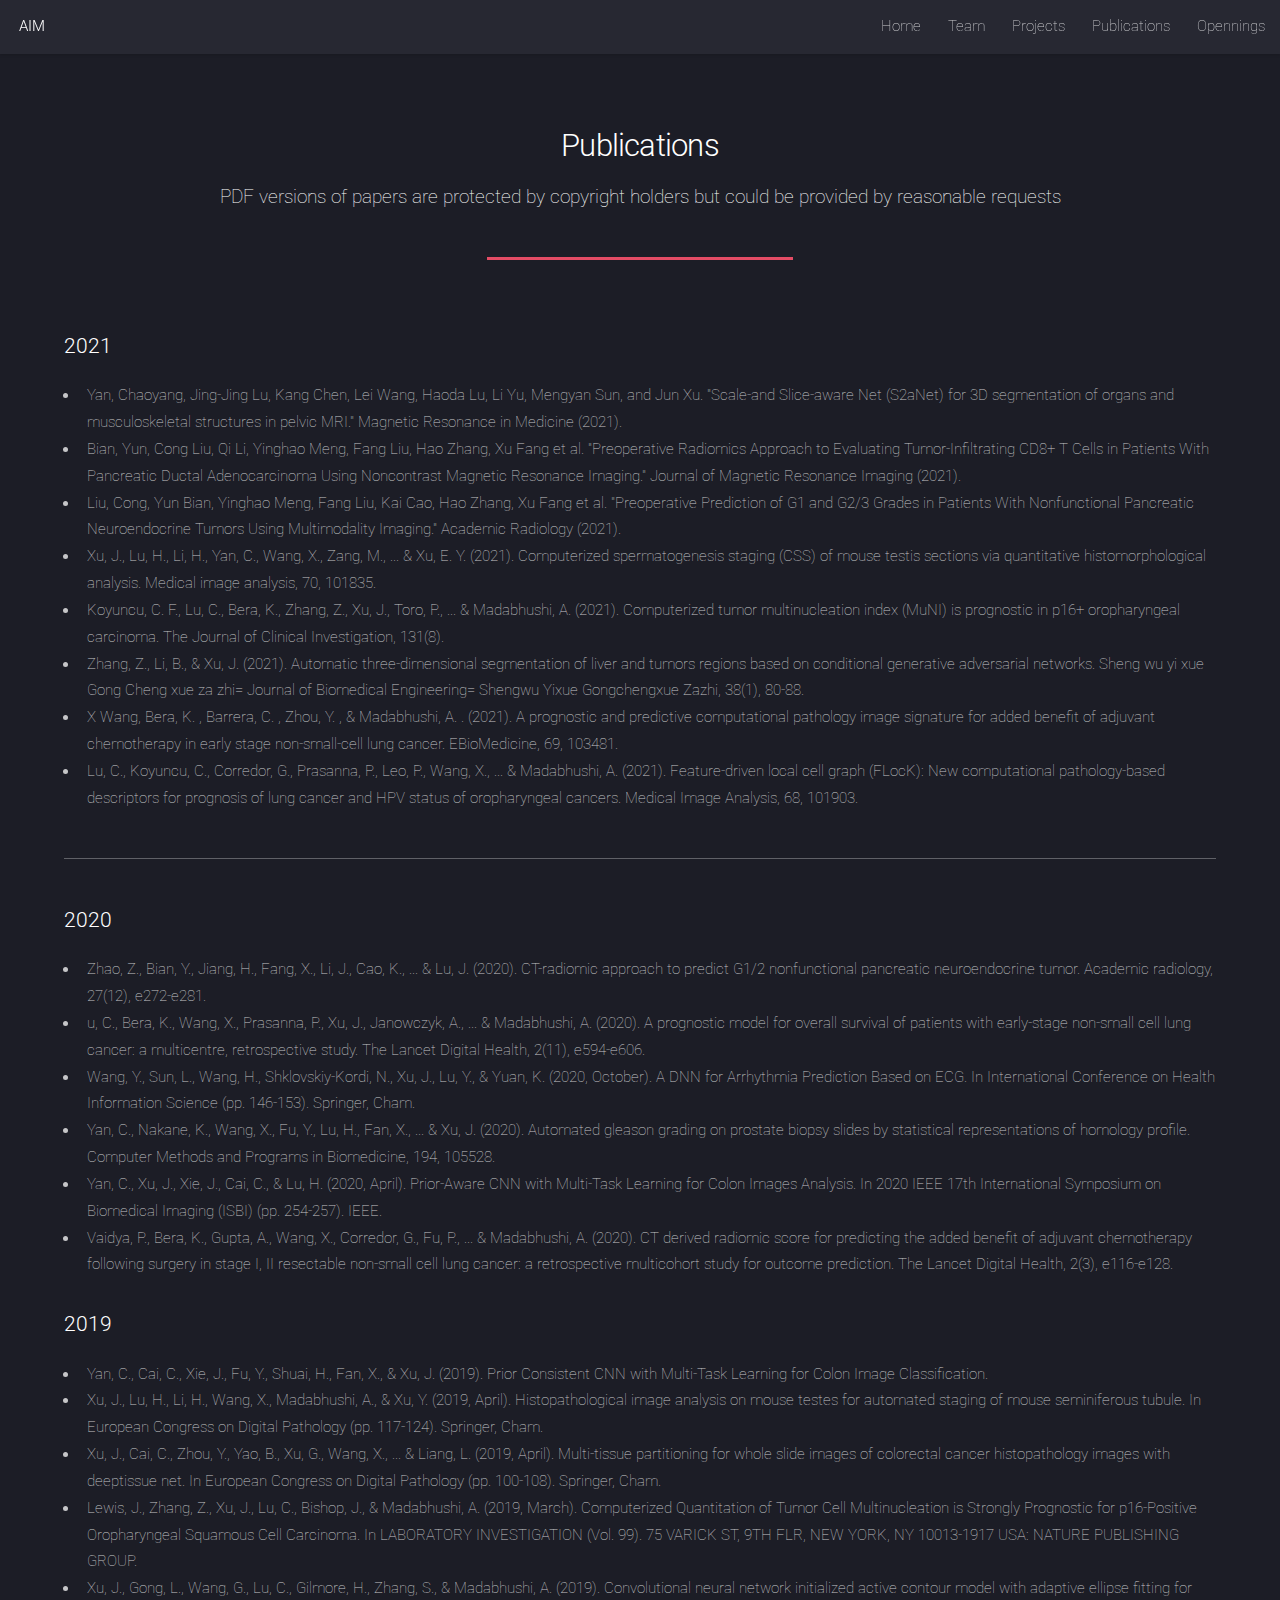
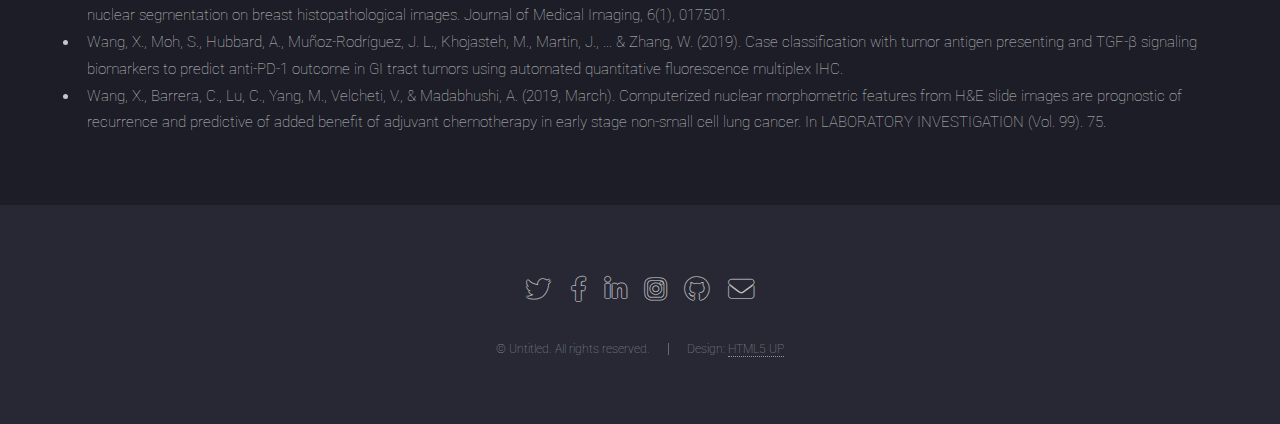
<file: publications.html>
<!DOCTYPE HTML>
<!--
	Landed by HTML5 UP
	html5up.net | @ajlkn
	Free for personal and commercial use under the CCA 3.0 license (html5up.net/license)
-->
<html>
	<head>
		<title>AIM@NUIST</title>
		<meta charset="utf-8" />
		<meta name="viewport" content="width=device-width, initial-scale=1, user-scalable=no" />
		<link rel="stylesheet" href="assets/css/main.css" />
		<link rel="icon" href="images/Blue.png">
		<noscript><link rel="stylesheet" href="assets/css/noscript.css" /></noscript>
	</head>	
	<body class="is-preload">
		<div id="page-wrapper">

			<!-- Header -->
				<header id="header">
					<h1 id="logo"><a href="index.html">AIM</a></h1>
					<nav id="nav">
						<ul>
							<li><a href="index.html">Home</a></li>
							<li><a href="team.html">Team</a></li>
							<li><a href="projects.html">Projects</a></li>
							<li><a href="publications.html">Publications</a></li>
							<li><a href="opennings.html">Opennings</a></li>
						</ul>
					</nav>
				</header>

			<!-- Main -->
				<div id="main" class="wrapper style1">
					<div class="container">
						<header class="major">
							<h2>Publications</h2>
							<p>PDF versions of papers are protected by copyright holders but could be provided by reasonable requests</p>
						</header>

						<!-- Text -->
							<section>
								<h3>2021</h3>
								<ul>
								  <li>Yan, Chaoyang, Jing‐Jing Lu, Kang Chen, Lei Wang, Haoda Lu, Li Yu, Mengyan Sun, and Jun Xu. "Scale‐and Slice‐aware Net (S2aNet) for 3D segmentation of organs and musculoskeletal structures in pelvic MRI." Magnetic Resonance in Medicine (2021).</li>
								  <li>Bian, Yun, Cong Liu, Qi Li, Yinghao Meng, Fang Liu, Hao Zhang, Xu Fang et al. "Preoperative Radiomics Approach to Evaluating Tumor‐Infiltrating CD8+ T Cells in Patients With Pancreatic Ductal Adenocarcinoma Using Noncontrast Magnetic Resonance Imaging." Journal of Magnetic Resonance Imaging (2021).</li>
								  <li>Liu, Cong, Yun Bian, Yinghao Meng, Fang Liu, Kai Cao, Hao Zhang, Xu Fang et al. "Preoperative Prediction of G1 and G2/3 Grades in Patients With Nonfunctional Pancreatic Neuroendocrine Tumors Using Multimodality Imaging." Academic Radiology (2021).</li>
								  <li>Xu, J., Lu, H., Li, H., Yan, C., Wang, X., Zang, M., ... & Xu, E. Y. (2021). Computerized spermatogenesis staging (CSS) of mouse testis sections via quantitative histomorphological analysis. Medical image analysis, 70, 101835.</li>
								  <li>Koyuncu, C. F., Lu, C., Bera, K., Zhang, Z., Xu, J., Toro, P., ... & Madabhushi, A. (2021). Computerized tumor multinucleation index (MuNI) is prognostic in p16+ oropharyngeal carcinoma. The Journal of Clinical Investigation, 131(8).</li>
								  <li>Zhang, Z., Li, B., & Xu, J. (2021). Automatic three-dimensional segmentation of liver and tumors regions based on conditional generative adversarial networks. Sheng wu yi xue Gong Cheng xue za zhi= Journal of Biomedical Engineering= Shengwu Yixue Gongchengxue Zazhi, 38(1), 80-88.</li>
								  <li>X Wang, Bera, K. , Barrera, C. , Zhou, Y. , & Madabhushi, A. . (2021). A prognostic and predictive computational pathology image signature for added benefit of adjuvant chemotherapy in early stage non-small-cell lung cancer. EBioMedicine, 69, 103481.</li>
								  <li>Lu, C., Koyuncu, C., Corredor, G., Prasanna, P., Leo, P., Wang, X., ... & Madabhushi, A. (2021). Feature-driven local cell graph (FLocK): New computational pathology-based descriptors for prognosis of lung cancer and HPV status of oropharyngeal cancers. Medical Image Analysis, 68, 101903.</li>
								</ul>
								<hr />

								<h3>2020</h3>
								<ul>								
								  <li>Zhao, Z., Bian, Y., Jiang, H., Fang, X., Li, J., Cao, K., ... & Lu, J. (2020). CT-radiomic approach to predict G1/2 nonfunctional pancreatic neuroendocrine tumor. Academic radiology, 27(12), e272-e281.</li>
								  <li>u, C., Bera, K., Wang, X., Prasanna, P., Xu, J., Janowczyk, A., ... & Madabhushi, A. (2020). A prognostic model for overall survival of patients with early-stage non-small cell lung cancer: a multicentre, retrospective study. The Lancet Digital Health, 2(11), e594-e606.</li>
								  <li>Wang, Y., Sun, L., Wang, H., Shklovskiy-Kordi, N., Xu, J., Lu, Y., & Yuan, K. (2020, October). A DNN for Arrhythmia Prediction Based on ECG. In International Conference on Health Information Science (pp. 146-153). Springer, Cham.</li>
								  <li>Yan, C., Nakane, K., Wang, X., Fu, Y., Lu, H., Fan, X., ... & Xu, J. (2020). Automated gleason grading on prostate biopsy slides by statistical representations of homology profile. Computer Methods and Programs in Biomedicine, 194, 105528.</li>
								  <li>Yan, C., Xu, J., Xie, J., Cai, C., & Lu, H. (2020, April). Prior-Aware CNN with Multi-Task Learning for Colon Images Analysis. In 2020 IEEE 17th International Symposium on Biomedical Imaging (ISBI) (pp. 254-257). IEEE.</li>
								  <li>Vaidya, P., Bera, K., Gupta, A., Wang, X., Corredor, G., Fu, P., ... & Madabhushi, A. (2020). CT derived radiomic score for predicting the added benefit of adjuvant chemotherapy following surgery in stage I, II resectable non-small cell lung cancer: a retrospective multicohort study for outcome prediction. The Lancet Digital Health, 2(3), e116-e128.</li>
							
								</ul>
								
								<h3>2019</h3>
								<ul>
								  <li>Yan, C., Cai, C., Xie, J., Fu, Y., Shuai, H., Fan, X., & Xu, J. (2019). Prior Consistent CNN with Multi-Task Learning for Colon Image Classification.</li>
								  <li>Xu, J., Lu, H., Li, H., Wang, X., Madabhushi, A., & Xu, Y. (2019, April). Histopathological image analysis on mouse testes for automated staging of mouse seminiferous tubule. In European Congress on Digital Pathology (pp. 117-124). Springer, Cham.</li>
								  <li>Xu, J., Cai, C., Zhou, Y., Yao, B., Xu, G., Wang, X., ... & Liang, L. (2019, April). Multi-tissue partitioning for whole slide images of colorectal cancer histopathology images with deeptissue net. In European Congress on Digital Pathology (pp. 100-108). Springer, Cham.</li>
								  <li>Lewis, J., Zhang, Z., Xu, J., Lu, C., Bishop, J., & Madabhushi, A. (2019, March). Computerized Quantitation of Tumor Cell Multinucleation is Strongly Prognostic for p16-Positive Oropharyngeal Squamous Cell Carcinoma. In LABORATORY INVESTIGATION (Vol. 99). 75 VARICK ST, 9TH FLR, NEW YORK, NY 10013-1917 USA: NATURE PUBLISHING GROUP.</li>
								  <li>Xu, J., Gong, L., Wang, G., Lu, C., Gilmore, H., Zhang, S., & Madabhushi, A. (2019). Convolutional neural network initialized active contour model with adaptive ellipse fitting for nuclear segmentation on breast histopathological images. Journal of Medical Imaging, 6(1), 017501.</li>
								  <li>Wang, X., Moh, S., Hubbard, A., Muñoz-Rodríguez, J. L., Khojasteh, M., Martin, J., ... & Zhang, W. (2019). Case classification with tumor antigen presenting and TGF-β signaling biomarkers to predict anti-PD-1 outcome in GI tract tumors using automated quantitative fluorescence multiplex IHC.</li>
								  <li>Wang, X., Barrera, C., Lu, C., Yang, M., Velcheti, V., & Madabhushi, A. (2019, March). Computerized nuclear morphometric features from H&E slide images are prognostic of recurrence and predictive of added benefit of adjuvant chemotherapy in early stage non-small cell lung cancer. In LABORATORY INVESTIGATION (Vol. 99). 75.</li>
								</ul>
								

							</section>










					</div>
				</div>

			<!-- Footer -->
				<footer id="footer">
					<ul class="icons">
						<li><a href="#" class="icon brands alt fa-twitter"><span class="label">Twitter</span></a></li>
						<li><a href="#" class="icon brands alt fa-facebook-f"><span class="label">Facebook</span></a></li>
						<li><a href="#" class="icon brands alt fa-linkedin-in"><span class="label">LinkedIn</span></a></li>
						<li><a href="#" class="icon brands alt fa-instagram"><span class="label">Instagram</span></a></li>
						<li><a href="#" class="icon brands alt fa-github"><span class="label">GitHub</span></a></li>
						<li><a href="#" class="icon solid alt fa-envelope"><span class="label">Email</span></a></li>
					</ul>
					<ul class="copyright">
						<li>&copy; Untitled. All rights reserved.</li><li>Design: <a href="http://html5up.net">HTML5 UP</a></li>
					</ul>
				</footer>

		</div>

		<!-- Scripts -->
			<script src="assets/js/jquery.min.js"></script>
			<script src="assets/js/jquery.scrolly.min.js"></script>
			<script src="assets/js/jquery.dropotron.min.js"></script>
			<script src="assets/js/jquery.scrollex.min.js"></script>
			<script src="assets/js/browser.min.js"></script>
			<script src="assets/js/breakpoints.min.js"></script>
			<script src="assets/js/util.js"></script>
			<script src="assets/js/main.js"></script>

	</body>
</html>
</file>
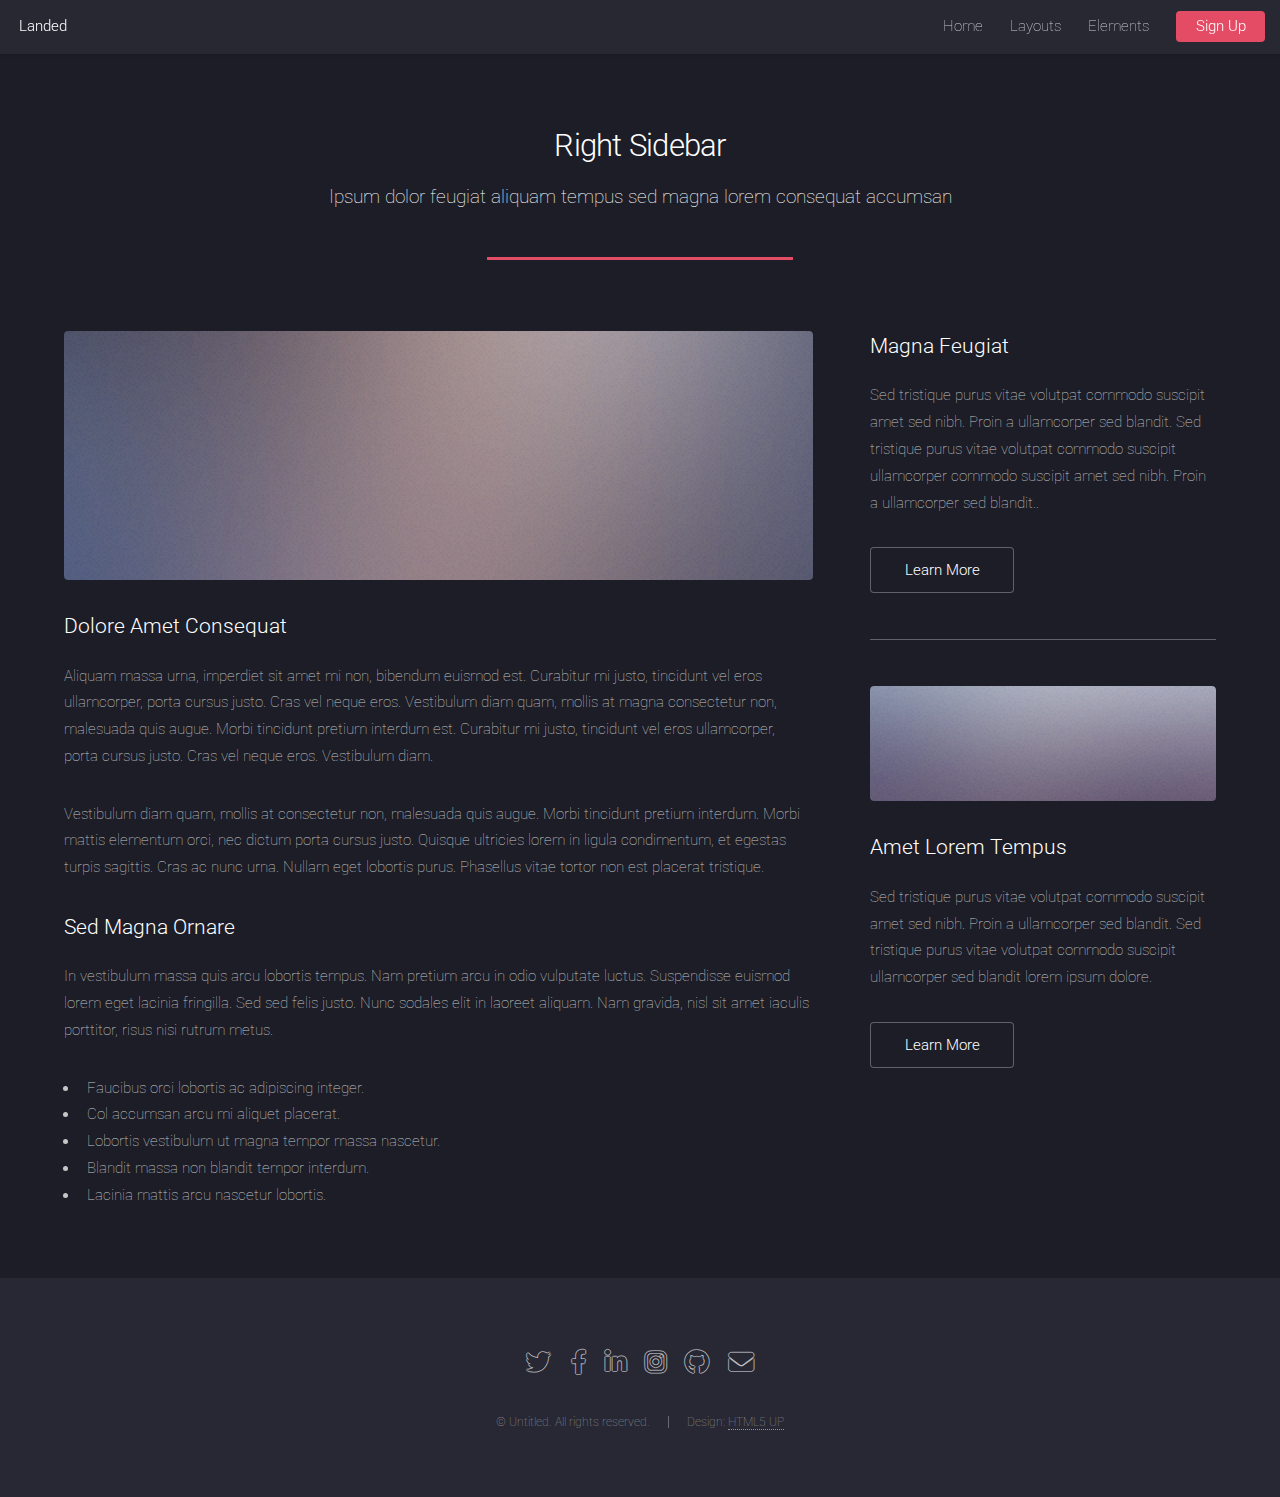
<file: right-sidebar.html>
<!DOCTYPE HTML>
<!--
	Landed by HTML5 UP
	html5up.net | @ajlkn
	Free for personal and commercial use under the CCA 3.0 license (html5up.net/license)
-->
<html>
	<head>
		<title>Right Sidebar - Landed by HTML5 UP</title>
		<meta charset="utf-8" />
		<meta name="viewport" content="width=device-width, initial-scale=1, user-scalable=no" />
		<link rel="stylesheet" href="assets/css/main.css" />
		<noscript><link rel="stylesheet" href="assets/css/noscript.css" /></noscript>
	</head>
	<body class="is-preload">
		<div id="page-wrapper">

			<!-- Header -->
				<header id="header">
					<h1 id="logo"><a href="index.html">Landed</a></h1>
					<nav id="nav">
						<ul>
							<li><a href="index.html">Home</a></li>
							<li>
								<a href="#">Layouts</a>
								<ul>
									<li><a href="left-sidebar.html">Left Sidebar</a></li>
									<li><a href="right-sidebar.html">Right Sidebar</a></li>
									<li><a href="no-sidebar.html">No Sidebar</a></li>
									<li>
										<a href="#">Submenu</a>
										<ul>
											<li><a href="#">Option 1</a></li>
											<li><a href="#">Option 2</a></li>
											<li><a href="#">Option 3</a></li>
											<li><a href="#">Option 4</a></li>
										</ul>
									</li>
								</ul>
							</li>
							<li><a href="elements.html">Elements</a></li>
							<li><a href="#" class="button primary">Sign Up</a></li>
						</ul>
					</nav>
				</header>

			<!-- Main -->
				<div id="main" class="wrapper style1">
					<div class="container">
						<header class="major">
							<h2>Right Sidebar</h2>
							<p>Ipsum dolor feugiat aliquam tempus sed magna lorem consequat accumsan</p>
						</header>
						<div class="row gtr-150">
							<div class="col-8 col-12-medium">

								<!-- Content -->
									<section id="content">
										<a href="#" class="image fit"><img src="images/pic06.jpg" alt="" /></a>
										<h3>Dolore Amet Consequat</h3>
										<p>Aliquam massa urna, imperdiet sit amet mi non, bibendum euismod est. Curabitur mi justo, tincidunt vel eros ullamcorper, porta cursus justo. Cras vel neque eros. Vestibulum diam quam, mollis at magna consectetur non, malesuada quis augue. Morbi tincidunt pretium interdum est. Curabitur mi justo, tincidunt vel eros ullamcorper, porta cursus justo. Cras vel neque eros. Vestibulum diam.</p>
										<p>Vestibulum diam quam, mollis at consectetur non, malesuada quis augue. Morbi tincidunt pretium interdum. Morbi mattis elementum orci, nec dictum porta cursus justo. Quisque ultricies lorem in ligula condimentum, et egestas turpis sagittis. Cras ac nunc urna. Nullam eget lobortis purus. Phasellus vitae tortor non est placerat tristique.</p>
										<h3>Sed Magna Ornare</h3>
										<p>In vestibulum massa quis arcu lobortis tempus. Nam pretium arcu in odio vulputate luctus. Suspendisse euismod lorem eget lacinia fringilla. Sed sed felis justo. Nunc sodales elit in laoreet aliquam. Nam gravida, nisl sit amet iaculis porttitor, risus nisi rutrum metus.</p>
										<ul>
											<li>Faucibus orci lobortis ac adipiscing integer.</li>
											<li>Col accumsan arcu mi aliquet placerat.</li>
											<li>Lobortis vestibulum ut magna tempor massa nascetur.</li>
											<li>Blandit massa non blandit tempor interdum.</li>
											<li>Lacinia mattis arcu nascetur lobortis.</li>
										</ul>
									</section>

							</div>
							<div class="col-4 col-12-medium">

								<!-- Sidebar -->
									<section id="sidebar">
										<section>
											<h3>Magna Feugiat</h3>
											<p>Sed tristique purus vitae volutpat commodo suscipit amet sed nibh. Proin a ullamcorper sed blandit. Sed tristique purus vitae volutpat commodo suscipit ullamcorper commodo suscipit amet sed nibh. Proin a ullamcorper sed blandit..</p>
											<footer>
												<ul class="actions">
													<li><a href="#" class="button">Learn More</a></li>
												</ul>
											</footer>
										</section>
										<hr />
										<section>
											<a href="#" class="image fit"><img src="images/pic07.jpg" alt="" /></a>
											<h3>Amet Lorem Tempus</h3>
											<p>Sed tristique purus vitae volutpat commodo suscipit amet sed nibh. Proin a ullamcorper sed blandit. Sed tristique purus vitae volutpat commodo suscipit ullamcorper sed blandit lorem ipsum dolore.</p>
											<footer>
												<ul class="actions">
													<li><a href="#" class="button">Learn More</a></li>
												</ul>
											</footer>
										</section>
									</section>

							</div>
						</div>
					</div>
				</div>

			<!-- Footer -->
				<footer id="footer">
					<ul class="icons">
						<li><a href="#" class="icon brands alt fa-twitter"><span class="label">Twitter</span></a></li>
						<li><a href="#" class="icon brands alt fa-facebook-f"><span class="label">Facebook</span></a></li>
						<li><a href="#" class="icon brands alt fa-linkedin-in"><span class="label">LinkedIn</span></a></li>
						<li><a href="#" class="icon brands alt fa-instagram"><span class="label">Instagram</span></a></li>
						<li><a href="#" class="icon brands alt fa-github"><span class="label">GitHub</span></a></li>
						<li><a href="#" class="icon solid alt fa-envelope"><span class="label">Email</span></a></li>
					</ul>
					<ul class="copyright">
						<li>&copy; Untitled. All rights reserved.</li><li>Design: <a href="http://html5up.net">HTML5 UP</a></li>
					</ul>
				</footer>

		</div>

		<!-- Scripts -->
			<script src="assets/js/jquery.min.js"></script>
			<script src="assets/js/jquery.scrolly.min.js"></script>
			<script src="assets/js/jquery.dropotron.min.js"></script>
			<script src="assets/js/jquery.scrollex.min.js"></script>
			<script src="assets/js/browser.min.js"></script>
			<script src="assets/js/breakpoints.min.js"></script>
			<script src="assets/js/util.js"></script>
			<script src="assets/js/main.js"></script>

	</body>
</html>
</file>
<file: assets/css/noscript.css>
/*
	Landed by HTML5 UP
	html5up.net | @ajlkn
	Free for personal and commercial use under the CCA 3.0 license (html5up.net/license)
*/

/* Loader */

	body.landing.is-preload:before {
		display: none;
	}

	body.landing.is-preload:after {
		display: none;
	}
</file>
<file: assets/css/main.css>
@import url("fontawesome-all.min.css");
@import url("https://fonts.googleapis.com/css?family=Roboto:100,300,100italic,300italic");

/*
	Landed by HTML5 UP
	html5up.net | @ajlkn
	Free for personal and commercial use under the CCA 3.0 license (html5up.net/license)
*/

html, body, div, span, applet, object,
iframe, h1, h2, h3, h4, h5, h6, p, blockquote,
pre, a, abbr, acronym, address, big, cite,
code, del, dfn, em, img, ins, kbd, q, s, samp,
small, strike, strong, sub, sup, tt, var, b,
u, i, center, dl, dt, dd, ol, ul, li, fieldset,
form, label, legend, table, caption, tbody,
tfoot, thead, tr, th, td, article, aside,
canvas, details, embed, figure, figcaption,
footer, header, hgroup, menu, nav, output, ruby,
section, summary, time, mark, audio, video {
	margin: 0;
	padding: 0;
	border: 0;
	font-size: 100%;
	font: inherit;
	vertical-align: baseline;}

article, aside, details, figcaption, figure,
footer, header, hgroup, menu, nav, section {
	display: block;}

body {
	line-height: 1;
}

ol, ul {
	list-style: none;
}

blockquote, q {
	quotes: none;
}

	blockquote:before, blockquote:after, q:before, q:after {
		content: '';
		content: none;
	}

table {
	border-collapse: collapse;
	border-spacing: 0;
}

body {
	-webkit-text-size-adjust: none;
}

mark {
	background-color: transparent;
	color: inherit;
}

input::-moz-focus-inner {
	border: 0;
	padding: 0;
}

input, select, textarea {
	-moz-appearance: none;
	-webkit-appearance: none;
	-ms-appearance: none;
	appearance: none;
}

/* Basic */

	html {
		box-sizing: border-box;
	}

	*, *:before, *:after {
		box-sizing: inherit;
	}

	html, body {
		background: #1c1d26;
	}

	body.is-preload *, body.is-preload *:before, body.is-preload *:after {
		-moz-animation: none !important;
		-webkit-animation: none !important;
		-ms-animation: none !important;
		animation: none !important;
		-moz-transition: none !important;
		-webkit-transition: none !important;
		-ms-transition: none !important;
		transition: none !important;
	}

	body, input, select, textarea {
		color: rgba(255, 255, 255, 0.75);
		font-family: "Roboto", Helvetica, sans-serif;
		font-size: 15pt;
		font-weight: 100;
		line-height: 1.75em;
	}

	a {
		-moz-transition: border-color 0.2s ease-in-out, color 0.2s ease-in-out;
		-webkit-transition: border-color 0.2s ease-in-out, color 0.2s ease-in-out;
		-ms-transition: border-color 0.2s ease-in-out, color 0.2s ease-in-out;
		transition: border-color 0.2s ease-in-out, color 0.2s ease-in-out;
		border-bottom: dotted 1px;
		color: #e44c65;
		text-decoration: none;
	}

		a:hover {
			color: #e44c65 !important;
			border-bottom-color: transparent;
		}

	strong, b {
		color: #ffffff;
		font-weight: 300;
	}

	em, i {
		font-style: italic;
	}

	p {
		margin: 0 0 2em 0;
	}

	h1, h2, h3, h4, h5, h6 {
		color: #ffffff;
		font-weight: 300;
		line-height: 1em;
		margin: 0 0 1em 0;
	}

		h1 a, h2 a, h3 a, h4 a, h5 a, h6 a {
			color: inherit;
			border: 0;
		}

	h2 {
		font-size: 2em;
		line-height: 1.5em;
		letter-spacing: -0.025em;
	}

	h3 {
		font-size: 1.35em;
		line-height: 1.5em;
	}

	h4 {
		font-size: 1.1em;
		line-height: 1.5em;
	}

	h5 {
		font-size: 0.9em;
		line-height: 1.5em;
	}

	h6 {
		font-size: 0.7em;
		line-height: 1.5em;
	}

	sub {
		font-size: 0.8em;
		position: relative;
		top: 0.5em;
	}

	sup {
		font-size: 0.8em;
		position: relative;
		top: -0.5em;
	}

	hr {
		border: 0;
		border-bottom: solid 1px rgba(255, 255, 255, 0.3);
		margin: 3em 0;
	}

		hr.major {
			margin: 4em 0;
		}

	blockquote {
		border-left: solid 4px rgba(255, 255, 255, 0.3);
		font-style: italic;
		margin: 0 0 2em 0;
		padding: 0.5em 0 0.5em 2em;
	}

	code {
		background: rgba(255, 255, 255, 0.075);
		border-radius: 4px;
		font-family: "Courier New", monospace;
		font-size: 0.9em;
		margin: 0 0.25em;
		padding: 0.25em 0.65em;
	}

	pre {
		-webkit-overflow-scrolling: touch;
		font-family: "Courier New", monospace;
		font-size: 0.9em;
		margin: 0 0 2em 0;
	}

		pre code {
			display: block;
			line-height: 1.75em;
			padding: 1em 1.5em;
			overflow-x: auto;
		}

	.align-left {
		text-align: left;
	}

	.align-center {
		text-align: center;
	}

	.align-right {
		text-align: right;
	}

/* Loader */

	@-moz-keyframes spinner-show {
		0% {
			opacity: 0;
		}

		100% {
			opacity: 1;
		}
	}

	@-webkit-keyframes spinner-show {
		0% {
			opacity: 0;
		}

		100% {
			opacity: 1;
		}
	}

	@-ms-keyframes spinner-show {
		0% {
			opacity: 0;
		}

		100% {
			opacity: 1;
		}
	}

	@keyframes spinner-show {
		0% {
			opacity: 0;
		}

		100% {
			opacity: 1;
		}
	}

	@-moz-keyframes spinner-hide {
		0% {
			color: rgba(255, 255, 255, 0.15);
			z-index: 100001;
			-moz-transform: scale(1) rotate(0deg);
			-webkit-transform: scale(1) rotate(0deg);
			-ms-transform: scale(1) rotate(0deg);
			transform: scale(1) rotate(0deg);
		}

		99% {
			color: #1c1d26;
			z-index: 100001;
			-moz-transform: scale(0.5) rotate(360deg);
			-webkit-transform: scale(0.5) rotate(360deg);
			-ms-transform: scale(0.5) rotate(360deg);
			transform: scale(0.5) rotate(360deg);
		}

		100% {
			color: #1c1d26;
			z-index: -1;
			-moz-transform: scale(0.5) rotate(360deg);
			-webkit-transform: scale(0.5) rotate(360deg);
			-ms-transform: scale(0.5) rotate(360deg);
			transform: scale(0.5) rotate(360deg);
		}
	}

	@-webkit-keyframes spinner-hide {
		0% {
			color: rgba(255, 255, 255, 0.15);
			z-index: 100001;
			-moz-transform: scale(1) rotate(0deg);
			-webkit-transform: scale(1) rotate(0deg);
			-ms-transform: scale(1) rotate(0deg);
			transform: scale(1) rotate(0deg);
		}

		99% {
			color: #1c1d26;
			z-index: 100001;
			-moz-transform: scale(0.5) rotate(360deg);
			-webkit-transform: scale(0.5) rotate(360deg);
			-ms-transform: scale(0.5) rotate(360deg);
			transform: scale(0.5) rotate(360deg);
		}

		100% {
			color: #1c1d26;
			z-index: -1;
			-moz-transform: scale(0.5) rotate(360deg);
			-webkit-transform: scale(0.5) rotate(360deg);
			-ms-transform: scale(0.5) rotate(360deg);
			transform: scale(0.5) rotate(360deg);
		}
	}

	@-ms-keyframes spinner-hide {
		0% {
			color: rgba(255, 255, 255, 0.15);
			z-index: 100001;
			-moz-transform: scale(1) rotate(0deg);
			-webkit-transform: scale(1) rotate(0deg);
			-ms-transform: scale(1) rotate(0deg);
			transform: scale(1) rotate(0deg);
		}

		99% {
			color: #1c1d26;
			z-index: 100001;
			-moz-transform: scale(0.5) rotate(360deg);
			-webkit-transform: scale(0.5) rotate(360deg);
			-ms-transform: scale(0.5) rotate(360deg);
			transform: scale(0.5) rotate(360deg);
		}

		100% {
			color: #1c1d26;
			z-index: -1;
			-moz-transform: scale(0.5) rotate(360deg);
			-webkit-transform: scale(0.5) rotate(360deg);
			-ms-transform: scale(0.5) rotate(360deg);
			transform: scale(0.5) rotate(360deg);
		}
	}

	@keyframes spinner-hide {
		0% {
			color: rgba(255, 255, 255, 0.15);
			z-index: 100001;
			-moz-transform: scale(1) rotate(0deg);
			-webkit-transform: scale(1) rotate(0deg);
			-ms-transform: scale(1) rotate(0deg);
			transform: scale(1) rotate(0deg);
		}

		99% {
			color: #1c1d26;
			z-index: 100001;
			-moz-transform: scale(0.5) rotate(360deg);
			-webkit-transform: scale(0.5) rotate(360deg);
			-ms-transform: scale(0.5) rotate(360deg);
			transform: scale(0.5) rotate(360deg);
		}

		100% {
			color: #1c1d26;
			z-index: -1;
			-moz-transform: scale(0.5) rotate(360deg);
			-webkit-transform: scale(0.5) rotate(360deg);
			-ms-transform: scale(0.5) rotate(360deg);
			transform: scale(0.5) rotate(360deg);
		}
	}

	@-moz-keyframes spinner-rotate {
		0% {
			-moz-transform: scale(1) rotate(0deg);
			-webkit-transform: scale(1) rotate(0deg);
			-ms-transform: scale(1) rotate(0deg);
			transform: scale(1) rotate(0deg);
		}

		100% {
			-moz-transform: scale(1) rotate(360deg);
			-webkit-transform: scale(1) rotate(360deg);
			-ms-transform: scale(1) rotate(360deg);
			transform: scale(1) rotate(360deg);
		}
	}

	@-webkit-keyframes spinner-rotate {
		0% {
			-moz-transform: scale(1) rotate(0deg);
			-webkit-transform: scale(1) rotate(0deg);
			-ms-transform: scale(1) rotate(0deg);
			transform: scale(1) rotate(0deg);
		}

		100% {
			-moz-transform: scale(1) rotate(360deg);
			-webkit-transform: scale(1) rotate(360deg);
			-ms-transform: scale(1) rotate(360deg);
			transform: scale(1) rotate(360deg);
		}
	}

	@-ms-keyframes spinner-rotate {
		0% {
			-moz-transform: scale(1) rotate(0deg);
			-webkit-transform: scale(1) rotate(0deg);
			-ms-transform: scale(1) rotate(0deg);
			transform: scale(1) rotate(0deg);
		}

		100% {
			-moz-transform: scale(1) rotate(360deg);
			-webkit-transform: scale(1) rotate(360deg);
			-ms-transform: scale(1) rotate(360deg);
			transform: scale(1) rotate(360deg);
		}
	}

	@keyframes spinner-rotate {
		0% {
			-moz-transform: scale(1) rotate(0deg);
			-webkit-transform: scale(1) rotate(0deg);
			-ms-transform: scale(1) rotate(0deg);
			transform: scale(1) rotate(0deg);
		}

		100% {
			-moz-transform: scale(1) rotate(360deg);
			-webkit-transform: scale(1) rotate(360deg);
			-ms-transform: scale(1) rotate(360deg);
			transform: scale(1) rotate(360deg);
		}
	}

	@-moz-keyframes overlay-hide {
		0% {
			opacity: 1;
			z-index: 100000;
		}

		15% {
			opacity: 1;
			z-index: 100000;
		}

		99% {
			opacity: 0;
			z-index: 100000;
		}

		100% {
			opacity: 0;
			z-index: -1;
		}
	}

	@-webkit-keyframes overlay-hide {
		0% {
			opacity: 1;
			z-index: 100000;
		}

		15% {
			opacity: 1;
			z-index: 100000;
		}

		99% {
			opacity: 0;
			z-index: 100000;
		}

		100% {
			opacity: 0;
			z-index: -1;
		}
	}

	@-ms-keyframes overlay-hide {
		0% {
			opacity: 1;
			z-index: 100000;
		}

		15% {
			opacity: 1;
			z-index: 100000;
		}

		99% {
			opacity: 0;
			z-index: 100000;
		}

		100% {
			opacity: 0;
			z-index: -1;
		}
	}

	@keyframes overlay-hide {
		0% {
			opacity: 1;
			z-index: 100000;
		}

		15% {
			opacity: 1;
			z-index: 100000;
		}

		99% {
			opacity: 0;
			z-index: 100000;
		}

		100% {
			opacity: 0;
			z-index: -1;
		}
	}

	body.landing {
		text-decoration: none;
	}

		body.landing:before {
			-moz-osx-font-smoothing: grayscale;
			-webkit-font-smoothing: antialiased;
			display: inline-block;
			font-style: normal;
			font-variant: normal;
			text-rendering: auto;
			line-height: 1;
			text-transform: none !important;
			font-family: 'Font Awesome 5 Free';
			font-weight: 900;
		}

		body.landing:before {
			-moz-animation: spinner-show 1.5s 1 0.25s ease forwards, spinner-hide 0.25s ease-in-out forwards !important;
			-webkit-animation: spinner-show 1.5s 1 0.25s ease forwards, spinner-hide 0.25s ease-in-out forwards !important;
			-ms-animation: spinner-show 1.5s 1 0.25s ease forwards, spinner-hide 0.25s ease-in-out forwards !important;
			animation: spinner-show 1.5s 1 0.25s ease forwards, spinner-hide 0.25s ease-in-out forwards !important;
			-moz-transform-origin: 50% 50%;
			-webkit-transform-origin: 50% 50%;
			-ms-transform-origin: 50% 50%;
			transform-origin: 50% 50%;
			color: rgba(255, 255, 255, 0.15);
			content: '\f1ce';
			cursor: default;
			display: block;
			font-size: 2em;
			height: 2em;
			left: 50%;
			line-height: 2em;
			margin: -1em 0 0 -1em;
			opacity: 0;
			position: fixed;
			text-align: center;
			top: 50%;
			width: 2em;
			z-index: -1;
		}

		body.landing:after {
			-moz-animation: overlay-hide 1.5s ease-in forwards !important;
			-webkit-animation: overlay-hide 1.5s ease-in forwards !important;
			-ms-animation: overlay-hide 1.5s ease-in forwards !important;
			animation: overlay-hide 1.5s ease-in forwards !important;
			background: #1c1d26;
			content: '';
			display: block;
			height: 100%;
			left: 0;
			opacity: 0;
			position: fixed;
			top: 0;
			width: 100%;
			z-index: -1;
		}

		body.landing.is-preload:before {
			-moz-animation: spinner-show 1.5s 1 0.25s ease forwards, spinner-rotate 0.75s infinite linear !important;
			-webkit-animation: spinner-show 1.5s 1 0.25s ease forwards, spinner-rotate 0.75s infinite linear !important;
			-ms-animation: spinner-show 1.5s 1 0.25s ease forwards, spinner-rotate 0.75s infinite linear !important;
			animation: spinner-show 1.5s 1 0.25s ease forwards, spinner-rotate 0.75s infinite linear !important;
			z-index: 100001;
		}

		body.landing.is-preload:after {
			-moz-animation: none !important;
			-webkit-animation: none !important;
			-ms-animation: none !important;
			animation: none !important;
			opacity: 1;
			z-index: 100000;
		}

	@media (-webkit-min-device-pixel-ratio: 2) {

		body.landing:before {
			line-height: 2.025em;
		}

	}

/* Container */

	.container {
		margin: 0 auto;
		max-width: calc(100% - 4em);
		width: 70em;
	}

		.container.xsmall {
			width: 17.5em;
		}

		.container.small {
			width: 35em;
		}

		.container.medium {
			width: 52.5em;
		}

		.container.large {
			width: 87.5em;
		}

		.container.xlarge {
			width: 105em;
		}

		.container.max {
			width: 100%;
		}

		@media screen and (max-width: 1280px) {

			.container {
				width: 90%;
				max-width: 100%;
			}

		}

		@media screen and (max-width: 980px) {

			.container {
				width: 100% !important;
			}

		}

/* Row */

	.row {
		display: flex;
		flex-wrap: wrap;
		box-sizing: border-box;
		align-items: stretch;
	}

		.row > * {
			box-sizing: border-box;
		}

		.row.gtr-uniform > * > :last-child {
			margin-bottom: 0;
		}

		.row.aln-left {
			justify-content: flex-start;
		}

		.row.aln-center {
			justify-content: center;
		}

		.row.aln-right {
			justify-content: flex-end;
		}

		.row.aln-top {
			align-items: flex-start;
		}

		.row.aln-middle {
			align-items: center;
		}

		.row.aln-bottom {
			align-items: flex-end;
		}

		.row > .imp {
			order: -1;
		}

		.row > .col-1 {
			width: 8.33333%;
		}

		.row > .off-1 {
			margin-left: 8.33333%;
		}

		.row > .col-2 {
			width: 16.66667%;
		}

		.row > .off-2 {
			margin-left: 16.66667%;
		}

		.row > .col-3 {
			width: 25%;
		}

		.row > .off-3 {
			margin-left: 25%;
		}

		.row > .col-4 {
			width: 33.33333%;
		}

		.row > .off-4 {
			margin-left: 33.33333%;
		}

		.row > .col-5 {
			width: 41.66667%;
		}

		.row > .off-5 {
			margin-left: 41.66667%;
		}

		.row > .col-6 {
			width: 50%;
		}

		.row > .off-6 {
			margin-left: 50%;
		}

		.row > .col-7 {
			width: 58.33333%;
		}

		.row > .off-7 {
			margin-left: 58.33333%;
		}

		.row > .col-8 {
			width: 66.66667%;
		}

		.row > .off-8 {
			margin-left: 66.66667%;
		}

		.row > .col-9 {
			width: 75%;
		}

		.row > .off-9 {
			margin-left: 75%;
		}

		.row > .col-10 {
			width: 83.33333%;
		}

		.row > .off-10 {
			margin-left: 83.33333%;
		}

		.row > .col-11 {
			width: 91.66667%;
		}

		.row > .off-11 {
			margin-left: 91.66667%;
		}

		.row > .col-12 {
			width: 100%;
		}

		.row > .off-12 {
			margin-left: 100%;
		}

		.row.gtr-0 {
			margin-top: 0;
			margin-left: 0em;
		}

			.row.gtr-0 > * {
				padding: 0 0 0 0em;
			}

			.row.gtr-0.gtr-uniform {
				margin-top: 0em;
			}

				.row.gtr-0.gtr-uniform > * {
					padding-top: 0em;
				}

		.row.gtr-25 {
			margin-top: 0;
			margin-left: -0.625em;
		}

			.row.gtr-25 > * {
				padding: 0 0 0 0.625em;
			}

			.row.gtr-25.gtr-uniform {
				margin-top: -0.625em;
			}

				.row.gtr-25.gtr-uniform > * {
					padding-top: 0.625em;
				}

		.row.gtr-50 {
			margin-top: 0;
			margin-left: -1.25em;
		}

			.row.gtr-50 > * {
				padding: 0 0 0 1.25em;
			}

			.row.gtr-50.gtr-uniform {
				margin-top: -1.25em;
			}

				.row.gtr-50.gtr-uniform > * {
					padding-top: 1.25em;
				}

		.row {
			margin-top: 0;
			margin-left: -2.5em;
		}

			.row > * {
				padding: 0 0 0 2.5em;
			}

			.row.gtr-uniform {
				margin-top: -2.5em;
			}

				.row.gtr-uniform > * {
					padding-top: 2.5em;
				}

		.row.gtr-150 {
			margin-top: 0;
			margin-left: -3.75em;
		}

			.row.gtr-150 > * {
				padding: 0 0 0 3.75em;
			}

			.row.gtr-150.gtr-uniform {
				margin-top: -3.75em;
			}

				.row.gtr-150.gtr-uniform > * {
					padding-top: 3.75em;
				}

		.row.gtr-200 {
			margin-top: 0;
			margin-left: -5em;
		}

			.row.gtr-200 > * {
				padding: 0 0 0 5em;
			}

			.row.gtr-200.gtr-uniform {
				margin-top: -5em;
			}

				.row.gtr-200.gtr-uniform > * {
					padding-top: 5em;
				}

		@media screen and (max-width: 1680px) {

			.row {
				display: flex;
				flex-wrap: wrap;
				box-sizing: border-box;
				align-items: stretch;
			}

				.row > * {
					box-sizing: border-box;
				}

				.row.gtr-uniform > * > :last-child {
					margin-bottom: 0;
				}

				.row.aln-left {
					justify-content: flex-start;
				}

				.row.aln-center {
					justify-content: center;
				}

				.row.aln-right {
					justify-content: flex-end;
				}

				.row.aln-top {
					align-items: flex-start;
				}

				.row.aln-middle {
					align-items: center;
				}

				.row.aln-bottom {
					align-items: flex-end;
				}

				.row > .imp-xlarge {
					order: -1;
				}

				.row > .col-1-xlarge {
					width: 8.33333%;
				}

				.row > .off-1-xlarge {
					margin-left: 8.33333%;
				}

				.row > .col-2-xlarge {
					width: 16.66667%;
				}

				.row > .off-2-xlarge {
					margin-left: 16.66667%;
				}

				.row > .col-3-xlarge {
					width: 25%;
				}

				.row > .off-3-xlarge {
					margin-left: 25%;
				}

				.row > .col-4-xlarge {
					width: 33.33333%;
				}

				.row > .off-4-xlarge {
					margin-left: 33.33333%;
				}

				.row > .col-5-xlarge {
					width: 41.66667%;
				}

				.row > .off-5-xlarge {
					margin-left: 41.66667%;
				}

				.row > .col-6-xlarge {
					width: 50%;
				}

				.row > .off-6-xlarge {
					margin-left: 50%;
				}

				.row > .col-7-xlarge {
					width: 58.33333%;
				}

				.row > .off-7-xlarge {
					margin-left: 58.33333%;
				}

				.row > .col-8-xlarge {
					width: 66.66667%;
				}

				.row > .off-8-xlarge {
					margin-left: 66.66667%;
				}

				.row > .col-9-xlarge {
					width: 75%;
				}

				.row > .off-9-xlarge {
					margin-left: 75%;
				}

				.row > .col-10-xlarge {
					width: 83.33333%;
				}

				.row > .off-10-xlarge {
					margin-left: 83.33333%;
				}

				.row > .col-11-xlarge {
					width: 91.66667%;
				}

				.row > .off-11-xlarge {
					margin-left: 91.66667%;
				}

				.row > .col-12-xlarge {
					width: 100%;
				}

				.row > .off-12-xlarge {
					margin-left: 100%;
				}

				.row.gtr-0 {
					margin-top: 0;
					margin-left: 0em;
				}

					.row.gtr-0 > * {
						padding: 0 0 0 0em;
					}

					.row.gtr-0.gtr-uniform {
						margin-top: 0em;
					}

						.row.gtr-0.gtr-uniform > * {
							padding-top: 0em;
						}

				.row.gtr-25 {
					margin-top: 0;
					margin-left: -0.625em;
				}

					.row.gtr-25 > * {
						padding: 0 0 0 0.625em;
					}

					.row.gtr-25.gtr-uniform {
						margin-top: -0.625em;
					}

						.row.gtr-25.gtr-uniform > * {
							padding-top: 0.625em;
						}

				.row.gtr-50 {
					margin-top: 0;
					margin-left: -1.25em;
				}

					.row.gtr-50 > * {
						padding: 0 0 0 1.25em;
					}

					.row.gtr-50.gtr-uniform {
						margin-top: -1.25em;
					}

						.row.gtr-50.gtr-uniform > * {
							padding-top: 1.25em;
						}

				.row {
					margin-top: 0;
					margin-left: -2.5em;
				}

					.row > * {
						padding: 0 0 0 2.5em;
					}

					.row.gtr-uniform {
						margin-top: -2.5em;
					}

						.row.gtr-uniform > * {
							padding-top: 2.5em;
						}

				.row.gtr-150 {
					margin-top: 0;
					margin-left: -3.75em;
				}

					.row.gtr-150 > * {
						padding: 0 0 0 3.75em;
					}

					.row.gtr-150.gtr-uniform {
						margin-top: -3.75em;
					}

						.row.gtr-150.gtr-uniform > * {
							padding-top: 3.75em;
						}

				.row.gtr-200 {
					margin-top: 0;
					margin-left: -5em;
				}

					.row.gtr-200 > * {
						padding: 0 0 0 5em;
					}

					.row.gtr-200.gtr-uniform {
						margin-top: -5em;
					}

						.row.gtr-200.gtr-uniform > * {
							padding-top: 5em;
						}

		}

		@media screen and (max-width: 1280px) {

			.row {
				display: flex;
				flex-wrap: wrap;
				box-sizing: border-box;
				align-items: stretch;
			}

				.row > * {
					box-sizing: border-box;
				}

				.row.gtr-uniform > * > :last-child {
					margin-bottom: 0;
				}

				.row.aln-left {
					justify-content: flex-start;
				}

				.row.aln-center {
					justify-content: center;
				}

				.row.aln-right {
					justify-content: flex-end;
				}

				.row.aln-top {
					align-items: flex-start;
				}

				.row.aln-middle {
					align-items: center;
				}

				.row.aln-bottom {
					align-items: flex-end;
				}

				.row > .imp-large {
					order: -1;
				}

				.row > .col-1-large {
					width: 8.33333%;
				}

				.row > .off-1-large {
					margin-left: 8.33333%;
				}

				.row > .col-2-large {
					width: 16.66667%;
				}

				.row > .off-2-large {
					margin-left: 16.66667%;
				}

				.row > .col-3-large {
					width: 25%;
				}

				.row > .off-3-large {
					margin-left: 25%;
				}

				.row > .col-4-large {
					width: 33.33333%;
				}

				.row > .off-4-large {
					margin-left: 33.33333%;
				}

				.row > .col-5-large {
					width: 41.66667%;
				}

				.row > .off-5-large {
					margin-left: 41.66667%;
				}

				.row > .col-6-large {
					width: 50%;
				}

				.row > .off-6-large {
					margin-left: 50%;
				}

				.row > .col-7-large {
					width: 58.33333%;
				}

				.row > .off-7-large {
					margin-left: 58.33333%;
				}

				.row > .col-8-large {
					width: 66.66667%;
				}

				.row > .off-8-large {
					margin-left: 66.66667%;
				}

				.row > .col-9-large {
					width: 75%;
				}

				.row > .off-9-large {
					margin-left: 75%;
				}

				.row > .col-10-large {
					width: 83.33333%;
				}

				.row > .off-10-large {
					margin-left: 83.33333%;
				}

				.row > .col-11-large {
					width: 91.66667%;
				}

				.row > .off-11-large {
					margin-left: 91.66667%;
				}

				.row > .col-12-large {
					width: 100%;
				}

				.row > .off-12-large {
					margin-left: 100%;
				}

				.row.gtr-0 {
					margin-top: 0;
					margin-left: 0em;
				}

					.row.gtr-0 > * {
						padding: 0 0 0 0em;
					}

					.row.gtr-0.gtr-uniform {
						margin-top: 0em;
					}

						.row.gtr-0.gtr-uniform > * {
							padding-top: 0em;
						}

				.row.gtr-25 {
					margin-top: 0;
					margin-left: -0.625em;
				}

					.row.gtr-25 > * {
						padding: 0 0 0 0.625em;
					}

					.row.gtr-25.gtr-uniform {
						margin-top: -0.625em;
					}

						.row.gtr-25.gtr-uniform > * {
							padding-top: 0.625em;
						}

				.row.gtr-50 {
					margin-top: 0;
					margin-left: -1.25em;
				}

					.row.gtr-50 > * {
						padding: 0 0 0 1.25em;
					}

					.row.gtr-50.gtr-uniform {
						margin-top: -1.25em;
					}

						.row.gtr-50.gtr-uniform > * {
							padding-top: 1.25em;
						}

				.row {
					margin-top: 0;
					margin-left: -2.5em;
				}

					.row > * {
						padding: 0 0 0 2.5em;
					}

					.row.gtr-uniform {
						margin-top: -2.5em;
					}

						.row.gtr-uniform > * {
							padding-top: 2.5em;
						}

				.row.gtr-150 {
					margin-top: 0;
					margin-left: -3.75em;
				}

					.row.gtr-150 > * {
						padding: 0 0 0 3.75em;
					}

					.row.gtr-150.gtr-uniform {
						margin-top: -3.75em;
					}

						.row.gtr-150.gtr-uniform > * {
							padding-top: 3.75em;
						}

				.row.gtr-200 {
					margin-top: 0;
					margin-left: -5em;
				}

					.row.gtr-200 > * {
						padding: 0 0 0 5em;
					}

					.row.gtr-200.gtr-uniform {
						margin-top: -5em;
					}

						.row.gtr-200.gtr-uniform > * {
							padding-top: 5em;
						}

		}

		@media screen and (max-width: 980px) {

			.row {
				display: flex;
				flex-wrap: wrap;
				box-sizing: border-box;
				align-items: stretch;
			}

				.row > * {
					box-sizing: border-box;
				}

				.row.gtr-uniform > * > :last-child {
					margin-bottom: 0;
				}

				.row.aln-left {
					justify-content: flex-start;
				}

				.row.aln-center {
					justify-content: center;
				}

				.row.aln-right {
					justify-content: flex-end;
				}

				.row.aln-top {
					align-items: flex-start;
				}

				.row.aln-middle {
					align-items: center;
				}

				.row.aln-bottom {
					align-items: flex-end;
				}

				.row > .imp-medium {
					order: -1;
				}

				.row > .col-1-medium {
					width: 8.33333%;
				}

				.row > .off-1-medium {
					margin-left: 8.33333%;
				}

				.row > .col-2-medium {
					width: 16.66667%;
				}

				.row > .off-2-medium {
					margin-left: 16.66667%;
				}

				.row > .col-3-medium {
					width: 25%;
				}

				.row > .off-3-medium {
					margin-left: 25%;
				}

				.row > .col-4-medium {
					width: 33.33333%;
				}

				.row > .off-4-medium {
					margin-left: 33.33333%;
				}

				.row > .col-5-medium {
					width: 41.66667%;
				}

				.row > .off-5-medium {
					margin-left: 41.66667%;
				}

				.row > .col-6-medium {
					width: 50%;
				}

				.row > .off-6-medium {
					margin-left: 50%;
				}

				.row > .col-7-medium {
					width: 58.33333%;
				}

				.row > .off-7-medium {
					margin-left: 58.33333%;
				}

				.row > .col-8-medium {
					width: 66.66667%;
				}

				.row > .off-8-medium {
					margin-left: 66.66667%;
				}

				.row > .col-9-medium {
					width: 75%;
				}

				.row > .off-9-medium {
					margin-left: 75%;
				}

				.row > .col-10-medium {
					width: 83.33333%;
				}

				.row > .off-10-medium {
					margin-left: 83.33333%;
				}

				.row > .col-11-medium {
					width: 91.66667%;
				}

				.row > .off-11-medium {
					margin-left: 91.66667%;
				}

				.row > .col-12-medium {
					width: 100%;
				}

				.row > .off-12-medium {
					margin-left: 100%;
				}

				.row.gtr-0 {
					margin-top: 0;
					margin-left: 0em;
				}

					.row.gtr-0 > * {
						padding: 0 0 0 0em;
					}

					.row.gtr-0.gtr-uniform {
						margin-top: 0em;
					}

						.row.gtr-0.gtr-uniform > * {
							padding-top: 0em;
						}

				.row.gtr-25 {
					margin-top: 0;
					margin-left: -0.625em;
				}

					.row.gtr-25 > * {
						padding: 0 0 0 0.625em;
					}

					.row.gtr-25.gtr-uniform {
						margin-top: -0.625em;
					}

						.row.gtr-25.gtr-uniform > * {
							padding-top: 0.625em;
						}

				.row.gtr-50 {
					margin-top: 0;
					margin-left: -1.25em;
				}

					.row.gtr-50 > * {
						padding: 0 0 0 1.25em;
					}

					.row.gtr-50.gtr-uniform {
						margin-top: -1.25em;
					}

						.row.gtr-50.gtr-uniform > * {
							padding-top: 1.25em;
						}

				.row {
					margin-top: 0;
					margin-left: -2.5em;
				}

					.row > * {
						padding: 0 0 0 2.5em;
					}

					.row.gtr-uniform {
						margin-top: -2.5em;
					}

						.row.gtr-uniform > * {
							padding-top: 2.5em;
						}

				.row.gtr-150 {
					margin-top: 0;
					margin-left: -3.75em;
				}

					.row.gtr-150 > * {
						padding: 0 0 0 3.75em;
					}

					.row.gtr-150.gtr-uniform {
						margin-top: -3.75em;
					}

						.row.gtr-150.gtr-uniform > * {
							padding-top: 3.75em;
						}

				.row.gtr-200 {
					margin-top: 0;
					margin-left: -5em;
				}

					.row.gtr-200 > * {
						padding: 0 0 0 5em;
					}

					.row.gtr-200.gtr-uniform {
						margin-top: -5em;
					}

						.row.gtr-200.gtr-uniform > * {
							padding-top: 5em;
						}

		}

		@media screen and (max-width: 736px) {

			.row {
				display: flex;
				flex-wrap: wrap;
				box-sizing: border-box;
				align-items: stretch;
			}

				.row > * {
					box-sizing: border-box;
				}

				.row.gtr-uniform > * > :last-child {
					margin-bottom: 0;
				}

				.row.aln-left {
					justify-content: flex-start;
				}

				.row.aln-center {
					justify-content: center;
				}

				.row.aln-right {
					justify-content: flex-end;
				}

				.row.aln-top {
					align-items: flex-start;
				}

				.row.aln-middle {
					align-items: center;
				}

				.row.aln-bottom {
					align-items: flex-end;
				}

				.row > .imp-small {
					order: -1;
				}

				.row > .col-1-small {
					width: 8.33333%;
				}

				.row > .off-1-small {
					margin-left: 8.33333%;
				}

				.row > .col-2-small {
					width: 16.66667%;
				}

				.row > .off-2-small {
					margin-left: 16.66667%;
				}

				.row > .col-3-small {
					width: 25%;
				}

				.row > .off-3-small {
					margin-left: 25%;
				}

				.row > .col-4-small {
					width: 33.33333%;
				}

				.row > .off-4-small {
					margin-left: 33.33333%;
				}

				.row > .col-5-small {
					width: 41.66667%;
				}

				.row > .off-5-small {
					margin-left: 41.66667%;
				}

				.row > .col-6-small {
					width: 50%;
				}

				.row > .off-6-small {
					margin-left: 50%;
				}

				.row > .col-7-small {
					width: 58.33333%;
				}

				.row > .off-7-small {
					margin-left: 58.33333%;
				}

				.row > .col-8-small {
					width: 66.66667%;
				}

				.row > .off-8-small {
					margin-left: 66.66667%;
				}

				.row > .col-9-small {
					width: 75%;
				}

				.row > .off-9-small {
					margin-left: 75%;
				}

				.row > .col-10-small {
					width: 83.33333%;
				}

				.row > .off-10-small {
					margin-left: 83.33333%;
				}

				.row > .col-11-small {
					width: 91.66667%;
				}

				.row > .off-11-small {
					margin-left: 91.66667%;
				}

				.row > .col-12-small {
					width: 100%;
				}

				.row > .off-12-small {
					margin-left: 100%;
				}

				.row.gtr-0 {
					margin-top: 0;
					margin-left: 0em;
				}

					.row.gtr-0 > * {
						padding: 0 0 0 0em;
					}

					.row.gtr-0.gtr-uniform {
						margin-top: 0em;
					}

						.row.gtr-0.gtr-uniform > * {
							padding-top: 0em;
						}

				.row.gtr-25 {
					margin-top: 0;
					margin-left: -0.625em;
				}

					.row.gtr-25 > * {
						padding: 0 0 0 0.625em;
					}

					.row.gtr-25.gtr-uniform {
						margin-top: -0.625em;
					}

						.row.gtr-25.gtr-uniform > * {
							padding-top: 0.625em;
						}

				.row.gtr-50 {
					margin-top: 0;
					margin-left: -1.25em;
				}

					.row.gtr-50 > * {
						padding: 0 0 0 1.25em;
					}

					.row.gtr-50.gtr-uniform {
						margin-top: -1.25em;
					}

						.row.gtr-50.gtr-uniform > * {
							padding-top: 1.25em;
						}

				.row {
					margin-top: 0;
					margin-left: -2.5em;
				}

					.row > * {
						padding: 0 0 0 2.5em;
					}

					.row.gtr-uniform {
						margin-top: -2.5em;
					}

						.row.gtr-uniform > * {
							padding-top: 2.5em;
						}

				.row.gtr-150 {
					margin-top: 0;
					margin-left: -3.75em;
				}

					.row.gtr-150 > * {
						padding: 0 0 0 3.75em;
					}

					.row.gtr-150.gtr-uniform {
						margin-top: -3.75em;
					}

						.row.gtr-150.gtr-uniform > * {
							padding-top: 3.75em;
						}

				.row.gtr-200 {
					margin-top: 0;
					margin-left: -5em;
				}

					.row.gtr-200 > * {
						padding: 0 0 0 5em;
					}

					.row.gtr-200.gtr-uniform {
						margin-top: -5em;
					}

						.row.gtr-200.gtr-uniform > * {
							padding-top: 5em;
						}

		}

		@media screen and (max-width: 480px) {

			.row {
				display: flex;
				flex-wrap: wrap;
				box-sizing: border-box;
				align-items: stretch;
			}

				.row > * {
					box-sizing: border-box;
				}

				.row.gtr-uniform > * > :last-child {
					margin-bottom: 0;
				}

				.row.aln-left {
					justify-content: flex-start;
				}

				.row.aln-center {
					justify-content: center;
				}

				.row.aln-right {
					justify-content: flex-end;
				}

				.row.aln-top {
					align-items: flex-start;
				}

				.row.aln-middle {
					align-items: center;
				}

				.row.aln-bottom {
					align-items: flex-end;
				}

				.row > .imp-xsmall {
					order: -1;
				}

				.row > .col-1-xsmall {
					width: 8.33333%;
				}

				.row > .off-1-xsmall {
					margin-left: 8.33333%;
				}

				.row > .col-2-xsmall {
					width: 16.66667%;
				}

				.row > .off-2-xsmall {
					margin-left: 16.66667%;
				}

				.row > .col-3-xsmall {
					width: 25%;
				}

				.row > .off-3-xsmall {
					margin-left: 25%;
				}

				.row > .col-4-xsmall {
					width: 33.33333%;
				}

				.row > .off-4-xsmall {
					margin-left: 33.33333%;
				}

				.row > .col-5-xsmall {
					width: 41.66667%;
				}

				.row > .off-5-xsmall {
					margin-left: 41.66667%;
				}

				.row > .col-6-xsmall {
					width: 50%;
				}

				.row > .off-6-xsmall {
					margin-left: 50%;
				}

				.row > .col-7-xsmall {
					width: 58.33333%;
				}

				.row > .off-7-xsmall {
					margin-left: 58.33333%;
				}

				.row > .col-8-xsmall {
					width: 66.66667%;
				}

				.row > .off-8-xsmall {
					margin-left: 66.66667%;
				}

				.row > .col-9-xsmall {
					width: 75%;
				}

				.row > .off-9-xsmall {
					margin-left: 75%;
				}

				.row > .col-10-xsmall {
					width: 83.33333%;
				}

				.row > .off-10-xsmall {
					margin-left: 83.33333%;
				}

				.row > .col-11-xsmall {
					width: 91.66667%;
				}

				.row > .off-11-xsmall {
					margin-left: 91.66667%;
				}

				.row > .col-12-xsmall {
					width: 100%;
				}

				.row > .off-12-xsmall {
					margin-left: 100%;
				}

				.row.gtr-0 {
					margin-top: 0;
					margin-left: 0em;
				}

					.row.gtr-0 > * {
						padding: 0 0 0 0em;
					}

					.row.gtr-0.gtr-uniform {
						margin-top: 0em;
					}

						.row.gtr-0.gtr-uniform > * {
							padding-top: 0em;
						}

				.row.gtr-25 {
					margin-top: 0;
					margin-left: -0.625em;
				}

					.row.gtr-25 > * {
						padding: 0 0 0 0.625em;
					}

					.row.gtr-25.gtr-uniform {
						margin-top: -0.625em;
					}

						.row.gtr-25.gtr-uniform > * {
							padding-top: 0.625em;
						}

				.row.gtr-50 {
					margin-top: 0;
					margin-left: -1.25em;
				}

					.row.gtr-50 > * {
						padding: 0 0 0 1.25em;
					}

					.row.gtr-50.gtr-uniform {
						margin-top: -1.25em;
					}

						.row.gtr-50.gtr-uniform > * {
							padding-top: 1.25em;
						}

				.row {
					margin-top: 0;
					margin-left: -2.5em;
				}

					.row > * {
						padding: 0 0 0 2.5em;
					}

					.row.gtr-uniform {
						margin-top: -2.5em;
					}

						.row.gtr-uniform > * {
							padding-top: 2.5em;
						}

				.row.gtr-150 {
					margin-top: 0;
					margin-left: -3.75em;
				}

					.row.gtr-150 > * {
						padding: 0 0 0 3.75em;
					}

					.row.gtr-150.gtr-uniform {
						margin-top: -3.75em;
					}

						.row.gtr-150.gtr-uniform > * {
							padding-top: 3.75em;
						}

				.row.gtr-200 {
					margin-top: 0;
					margin-left: -5em;
				}

					.row.gtr-200 > * {
						padding: 0 0 0 5em;
					}

					.row.gtr-200.gtr-uniform {
						margin-top: -5em;
					}

						.row.gtr-200.gtr-uniform > * {
							padding-top: 5em;
						}

		}

/* Section/Article */

	section.special, article.special {
		text-align: center;
	}

	header p {
		color: #ffffff;
		position: relative;
		margin: 0 0 1.5em 0;
	}

	header h2 + p {
		font-size: 1.25em;
		margin-top: -1em;
		line-height: 1.75em;
	}

	header h3 + p {
		font-size: 1.1em;
		margin-top: -0.8em;
		line-height: 1.75em;
	}

	header h4 + p,
	header h5 + p,
	header h6 + p {
		font-size: 0.9em;
		margin-top: -0.6em;
		line-height: 1.5em;
	}

	header.major {
		margin: 0 0 4em 0;
		position: relative;
		text-align: center;
	}

		header.major:after {
			background: #e44c65;
			content: '';
			display: inline-block;
			height: 0.2em;
			max-width: 20em;
			width: 75%;
		}

	footer.major {
		margin: 4em 0 0 0;
	}

/* Form */

	form {
		margin: 0 0 2em 0;
	}

		form.cta {
			max-width: 35em;
			margin-left: auto;
			margin-right: auto;
		}

	label {
		color: #ffffff;
		display: block;
		font-size: 0.9em;
		font-weight: 300;
		margin: 0 0 1em 0;
	}

	input[type="text"],
	input[type="password"],
	input[type="email"],
	select,
	textarea {
		-moz-appearance: none;
		-webkit-appearance: none;
		-ms-appearance: none;
		appearance: none;
		-moz-transition: border-color 0.2s ease-in-out;
		-webkit-transition: border-color 0.2s ease-in-out;
		-ms-transition: border-color 0.2s ease-in-out;
		transition: border-color 0.2s ease-in-out;
		background: transparent;
		border-radius: 4px;
		border: solid 1px rgba(255, 255, 255, 0.3);
		color: inherit;
		display: block;
		outline: 0;
		padding: 0 1em;
		text-decoration: none;
		width: 100%;
	}

		input[type="text"]:invalid,
		input[type="password"]:invalid,
		input[type="email"]:invalid,
		select:invalid,
		textarea:invalid {
			box-shadow: none;
		}

		input[type="text"]:focus,
		input[type="password"]:focus,
		input[type="email"]:focus,
		select:focus,
		textarea:focus {
			border-color: #e44c65;
		}

	select {
		background-image: url("data:image/svg+xml;charset=utf8,%3Csvg xmlns='http://www.w3.org/2000/svg' width='40' height='40' preserveAspectRatio='none' viewBox='0 0 40 40'%3E%3Cpath d='M9.4,12.3l10.4,10.4l10.4-10.4c0.2-0.2,0.5-0.4,0.9-0.4c0.3,0,0.6,0.1,0.9,0.4l3.3,3.3c0.2,0.2,0.4,0.5,0.4,0.9 c0,0.4-0.1,0.6-0.4,0.9L20.7,31.9c-0.2,0.2-0.5,0.4-0.9,0.4c-0.3,0-0.6-0.1-0.9-0.4L4.3,17.3c-0.2-0.2-0.4-0.5-0.4-0.9 c0-0.4,0.1-0.6,0.4-0.9l3.3-3.3c0.2-0.2,0.5-0.4,0.9-0.4S9.1,12.1,9.4,12.3z' fill='rgba(255, 255, 255, 0.3)' /%3E%3C/svg%3E");
		background-size: 1.25rem;
		background-repeat: no-repeat;
		background-position: calc(100% - 1rem) center;
		height: 3em;
		padding-right: 3em;
		text-overflow: ellipsis;
	}

		select option {
			color: #ffffff;
			background: #1c1d26;
		}

		select:focus::-ms-value {
			background-color: transparent;
		}

		select::-ms-expand {
			display: none;
		}

	input[type="text"],
	input[type="password"],
	input[type="email"],
	select {
		height: 3em;
	}

	textarea {
		padding: 0.75em 1em;
	}

	input[type="checkbox"],
	input[type="radio"] {
		-moz-appearance: none;
		-webkit-appearance: none;
		-ms-appearance: none;
		appearance: none;
		display: block;
		float: left;
		margin-right: -2em;
		opacity: 0;
		width: 1em;
		z-index: -1;
	}

		input[type="checkbox"] + label,
		input[type="radio"] + label {
			text-decoration: none;
			color: rgba(255, 255, 255, 0.75);
			cursor: pointer;
			display: inline-block;
			font-size: 1em;
			font-weight: 100;
			padding-left: 2.55em;
			padding-right: 0.75em;
			position: relative;
		}

			input[type="checkbox"] + label:before,
			input[type="radio"] + label:before {
				-moz-osx-font-smoothing: grayscale;
				-webkit-font-smoothing: antialiased;
				display: inline-block;
				font-style: normal;
				font-variant: normal;
				text-rendering: auto;
				line-height: 1;
				text-transform: none !important;
				font-family: 'Font Awesome 5 Free';
				font-weight: 900;
			}

			input[type="checkbox"] + label:before,
			input[type="radio"] + label:before {
				border-radius: 4px;
				border: solid 1px rgba(255, 255, 255, 0.3);
				content: '';
				display: inline-block;
				font-size: 0.8em;
				height: 2.25em;
				left: 0;
				line-height: 2.25em;
				position: absolute;
				text-align: center;
				top: 0;
				width: 2.25em;
			}

		input[type="checkbox"]:checked + label:before,
		input[type="radio"]:checked + label:before {
			background: rgba(255, 255, 255, 0.25);
			color: #ffffff;
			content: '\f00c';
		}

		input[type="checkbox"]:focus + label:before,
		input[type="radio"]:focus + label:before {
			border-color: #e44c65;
		}

	input[type="checkbox"] + label:before {
		border-radius: 4px;
	}

	input[type="radio"] + label:before {
		border-radius: 100%;
	}

	::-webkit-input-placeholder {
		color: rgba(255, 255, 255, 0.5) !important;
		opacity: 1.0;
	}

	:-moz-placeholder {
		color: rgba(255, 255, 255, 0.5) !important;
		opacity: 1.0;
	}

	::-moz-placeholder {
		color: rgba(255, 255, 255, 0.5) !important;
		opacity: 1.0;
	}

	:-ms-input-placeholder {
		color: rgba(255, 255, 255, 0.5) !important;
		opacity: 1.0;
	}

/* Box */

	.box {
		border-radius: 4px;
		border: solid 1px rgba(255, 255, 255, 0.3);
		margin-bottom: 2em;
		padding: 1.5em;
	}

		.box > :last-child,
		.box > :last-child > :last-child,
		.box > :last-child > :last-child > :last-child {
			margin-bottom: 0;
		}

		.box.alt {
			border: 0;
			border-radius: 0;
			padding: 0;
		}

/* Icon */

	.icon {
		text-decoration: none;
		border-bottom: none;
		position: relative;
	}

		.icon:before {
			-moz-osx-font-smoothing: grayscale;
			-webkit-font-smoothing: antialiased;
			display: inline-block;
			font-style: normal;
			font-variant: normal;
			text-rendering: auto;
			line-height: 1;
			text-transform: none !important;
			font-family: 'Font Awesome 5 Free';
			font-weight: 400;
		}

		.icon > .label {
			display: none;
		}

		.icon:before {
			line-height: inherit;
		}

		.icon.solid:before {
			font-weight: 900 !important;
		}

		.icon.brands:before {
			font-family: 'Font Awesome 5 Brands' !important;
		}

		.icon.alt {
			text-decoration: none;
		}

			.icon.alt:before {
				-moz-osx-font-smoothing: grayscale;
				-webkit-font-smoothing: antialiased;
				display: inline-block;
				font-style: normal;
				font-variant: normal;
				text-rendering: auto;
				line-height: 1;
				text-transform: none !important;
				font-family: 'Font Awesome 5 Free';
				font-weight: 400;
			}

			.icon.alt:before {
				color: #1c1d26 !important;
				text-shadow: 1px 0 0 #ffffff, -1px 0 0 #ffffff, 0 1px 0 #ffffff, 0 -1px 0 #ffffff;
			}

		.icon.major {
			background: #272833;
			border-radius: 100%;
			cursor: default;
			display: inline-block;
			height: 6em;
			line-height: 5.65em;
			margin: 0 0 2em 0;
			text-align: center;
			width: 6em;
		}

			.icon.major:before {
				font-size: 2.25em;
			}

			.icon.major.alt {
				text-decoration: none;
			}

				.icon.major.alt:before {
					-moz-osx-font-smoothing: grayscale;
					-webkit-font-smoothing: antialiased;
					display: inline-block;
					font-style: normal;
					font-variant: normal;
					text-rendering: auto;
					line-height: 1;
					text-transform: none !important;
					font-family: 'Font Awesome 5 Free';
					font-weight: 400;
				}

				.icon.major.alt:before {
					color: #272833 !important;
					text-shadow: 1px 0 0 #ffffff, -1px 0 0 #ffffff, 0 1px 0 #ffffff, 0 -1px 0 #ffffff;
				}

/* Image */

	.image {
		border-radius: 4px;
		border: 0;
		display: inline-block;
		position: relative;
		overflow: hidden;
		float:right;
	}

		.pic {
		    margin:+5% 0 0;
		    border: 3px solid black;
		    float:right;
		}		
		.image:before {
			content: '';
			display: block;
			position: absolute;
			left: 0;
			top: 0;
			background-image: url("images/overlay.png");
			width: 100%;
			height: 100%;
			z-index: 1;
		}

		.image img {
			border-radius: 4px;
			display: block;
		}

		.image.left {
			float: left;
			margin: 0 1.5em 1em 0;
			top: 0.25em;
		}

		.image.right {
			float: right;
			margin: 0 0 1em 1.5em;
			top: 0.25em;
		}

		.image.left, .image.right {
			max-width: 40%;
		}

			.image.left img, .image.right img {
				width: 100%;
			}

		.image.fit {
			display: block;
			margin: 0 0 2em 0;
			width: 100%;
		}

			.image.fit img {
				width: 100%;
			}

/* List */

	ol {
		list-style: decimal;
		margin: 0 0 2em 0;
		padding-left: 1.25em;
	}

		ol li {
			padding-left: 0.25em;
		}

	ul {
		list-style: disc;
		margin: 0 0 2em 0;
		padding-left: 1em;
	}

		ul li {
			padding-left: 0.5em;
		}

		ul.alt {
			list-style: none;
			padding-left: 0;
		}

			ul.alt li {
				border-top: solid 1px rgba(255, 255, 255, 0.3);
				padding: 0.5em 0;
			}

				ul.alt li:first-child {
					border-top: 0;
					padding-top: 0;
				}

	dl {
		margin: 0 0 2em 0;
	}

/* Icons */

	ul.icons {
		cursor: default;
		list-style: none;
		padding-left: 0;
	}

		ul.icons li {
			display: inline-block;
			height: 2.5em;
			line-height: 2.5em;
			padding: 0 0.5em;
		}

			ul.icons li .icon {
				font-size: 0.8em;
			}

				ul.icons li .icon:before {
					font-size: 2em;
				}

/* Actions */

	ul.actions {
		display: -moz-flex;
		display: -webkit-flex;
		display: -ms-flex;
		display: flex;
		cursor: default;
		list-style: none;
		margin-left: -1em;
		padding-left: 0;
	}

		ul.actions li {
			padding: 0 0 0 1em;
			vertical-align: middle;
		}

		ul.actions.special {
			-moz-justify-content: center;
			-webkit-justify-content: center;
			-ms-justify-content: center;
			justify-content: center;
			width: 100%;
			margin-left: 0;
		}

			ul.actions.special li:first-child {
				padding-left: 0;
			}

		ul.actions.stacked {
			-moz-flex-direction: column;
			-webkit-flex-direction: column;
			-ms-flex-direction: column;
			flex-direction: column;
			margin-left: 0;
		}

			ul.actions.stacked li {
				padding: 1.3em 0 0 0;
			}

				ul.actions.stacked li:first-child {
					padding-top: 0;
				}

		ul.actions.fit {
			width: calc(100% + 1em);
		}

			ul.actions.fit li {
				-moz-flex-grow: 1;
				-webkit-flex-grow: 1;
				-ms-flex-grow: 1;
				flex-grow: 1;
				-moz-flex-shrink: 1;
				-webkit-flex-shrink: 1;
				-ms-flex-shrink: 1;
				flex-shrink: 1;
				width: 100%;
			}

				ul.actions.fit li > * {
					width: 100%;
				}

			ul.actions.fit.stacked {
				width: 100%;
			}

		@media screen and (max-width: 480px) {

			ul.actions:not(.fixed) {
				-moz-flex-direction: column;
				-webkit-flex-direction: column;
				-ms-flex-direction: column;
				flex-direction: column;
				margin-left: 0;
				width: 100% !important;
			}

				ul.actions:not(.fixed) li {
					-moz-flex-grow: 1;
					-webkit-flex-grow: 1;
					-ms-flex-grow: 1;
					flex-grow: 1;
					-moz-flex-shrink: 1;
					-webkit-flex-shrink: 1;
					-ms-flex-shrink: 1;
					flex-shrink: 1;
					padding: 1em 0 0 0;
					text-align: center;
					width: 100%;
				}

					ul.actions:not(.fixed) li > * {
						width: 100%;
					}

					ul.actions:not(.fixed) li:first-child {
						padding-top: 0;
					}

					ul.actions:not(.fixed) li input[type="submit"],
					ul.actions:not(.fixed) li input[type="reset"],
					ul.actions:not(.fixed) li input[type="button"],
					ul.actions:not(.fixed) li button,
					ul.actions:not(.fixed) li .button {
						width: 100%;
					}

						ul.actions:not(.fixed) li input[type="submit"].icon:before,
						ul.actions:not(.fixed) li input[type="reset"].icon:before,
						ul.actions:not(.fixed) li input[type="button"].icon:before,
						ul.actions:not(.fixed) li button.icon:before,
						ul.actions:not(.fixed) li .button.icon:before {
							margin-left: -0.5em;
						}

		}

/* Table */

	.table-wrapper {
		-webkit-overflow-scrolling: touch;
		overflow-x: auto;
	}

	table {
		margin: 0 0 2em 0;
		width: 100%;
	}

		table tbody tr {
			border: solid 1px rgba(255, 255, 255, 0.3);
			border-left: 0;
			border-right: 0;
		}

			table tbody tr:nth-child(2n + 1) {
				background-color: rgba(255, 255, 255, 0.075);
			}

		table td {
			padding: 0.75em 0.75em;
		}

		table th {
			color: #ffffff;
			font-size: 0.9em;
			font-weight: 300;
			padding: 0 0.75em 0.75em 0.75em;
			text-align: left;
		}

		table thead {
			border-bottom: solid 1px rgba(255, 255, 255, 0.3);
		}

		table tfoot {
			border-top: solid 1px rgba(255, 255, 255, 0.3);
		}

		table.alt {
			border-collapse: separate;
		}

			table.alt tbody tr td {
				border: solid 1px rgba(255, 255, 255, 0.3);
				border-left-width: 0;
				border-top-width: 0;
			}

				table.alt tbody tr td:first-child {
					border-left-width: 1px;
				}

			table.alt tbody tr:first-child td {
				border-top-width: 1px;
			}

			table.alt thead {
				border-bottom: 0;
			}

			table.alt tfoot {
				border-top: 0;
			}

/* Button */

	input[type="submit"],
	input[type="reset"],
	input[type="button"],
	.button {
		-moz-appearance: none;
		-webkit-appearance: none;
		-ms-appearance: none;
		appearance: none;
		-moz-transition: background-color 0.2s ease-in-out, color 0.2s ease-in-out, box-shadow 0.2s ease-in-out;
		-webkit-transition: background-color 0.2s ease-in-out, color 0.2s ease-in-out, box-shadow 0.2s ease-in-out;
		-ms-transition: background-color 0.2s ease-in-out, color 0.2s ease-in-out, box-shadow 0.2s ease-in-out;
		transition: background-color 0.2s ease-in-out, color 0.2s ease-in-out, box-shadow 0.2s ease-in-out;
		background-color: transparent;
		border-radius: 4px;
		border: 0;
		box-shadow: inset 0 0 0 1px rgba(255, 255, 255, 0.3);
		color: #ffffff !important;
		cursor: pointer;
		display: inline-block;
		font-weight: 300;
		height: 3em;
		line-height: 3em;
		padding: 0 2.25em;
		text-align: center;
		text-decoration: none;
		white-space: nowrap;
	}

		input[type="submit"]:hover, input[type="submit"]:active,
		input[type="reset"]:hover,
		input[type="reset"]:active,
		input[type="button"]:hover,
		input[type="button"]:active,
		.button:hover,
		.button:active {
			box-shadow: inset 0 0 0 1px #e44c65;
			color: #e44c65 !important;
		}

		input[type="submit"]:active,
		input[type="reset"]:active,
		input[type="button"]:active,
		.button:active {
			background-color: rgba(228, 76, 101, 0.15);
		}

		input[type="submit"].icon:before,
		input[type="reset"].icon:before,
		input[type="button"].icon:before,
		.button.icon:before {
			margin-right: 0.5em;
		}

		input[type="submit"].fit,
		input[type="reset"].fit,
		input[type="button"].fit,
		.button.fit {
			width: 100%;
		}

		input[type="submit"].small,
		input[type="reset"].small,
		input[type="button"].small,
		.button.small {
			font-size: 0.8em;
		}

		input[type="submit"].large,
		input[type="reset"].large,
		input[type="button"].large,
		.button.large {
			font-size: 1.35em;
		}

		input[type="submit"].primary,
		input[type="reset"].primary,
		input[type="button"].primary,
		.button.primary {
			background-color: #e44c65;
			box-shadow: none;
			color: #ffffff !important;
		}

			input[type="submit"].primary:hover,
			input[type="reset"].primary:hover,
			input[type="button"].primary:hover,
			.button.primary:hover {
				background-color: #e76278;
			}

			input[type="submit"].primary:active,
			input[type="reset"].primary:active,
			input[type="button"].primary:active,
			.button.primary:active {
				background-color: #e13652;
			}

		input[type="submit"].disabled, input[type="submit"]:disabled,
		input[type="reset"].disabled,
		input[type="reset"]:disabled,
		input[type="button"].disabled,
		input[type="button"]:disabled,
		.button.disabled,
		.button:disabled {
			background-color: rgba(255, 255, 255, 0.3) !important;
			box-shadow: none !important;
			color: #ffffff !important;
			cursor: default;
			opacity: 0.25;
		}

/* Goto Next */

	.goto-next {
		border: 0;
		bottom: 0;
		display: block;
		height: 5em;
		left: 50%;
		margin: 0 0 0 -5em;
		overflow: hidden;
		position: absolute;
		text-indent: 10em;
		white-space: nowrap;
		width: 10em;
		z-index: 1;
	}

		.goto-next:before {
			background-image: url("images/arrow.svg");
			background-position: center center;
			background-repeat: no-repeat;
			background-size: contain;
			content: '';
			display: block;
			height: 1.5em;
			left: 50%;
			margin: -0.75em 0 0 -1em;
			position: absolute;
			top: 50%;
			width: 2em;
			z-index: 1;
		}

/* Spotlight */

	.spotlight {
		background-attachment: fixed;
		background-position: center center;
		background-size: cover;
		box-shadow: 0 0.25em 0.5em 0 rgba(0, 0, 0, 0.25);
		height: 100vh;
		overflow: hidden;
		position: relative;
	}

		.spotlight:nth-last-of-type(1) {
			z-index: 1;
		}

		.spotlight:nth-last-of-type(2) {
			z-index: 2;
		}

		.spotlight:nth-last-of-type(3) {
			z-index: 3;
		}

		.spotlight:nth-last-of-type(4) {
			z-index: 4;
		}

		.spotlight:nth-last-of-type(5) {
			z-index: 5;
		}

		.spotlight:nth-last-of-type(6) {
			z-index: 6;
		}

		.spotlight:nth-last-of-type(7) {
			z-index: 7;
		}

		.spotlight:nth-last-of-type(8) {
			z-index: 8;
		}

		.spotlight:nth-last-of-type(9) {
			z-index: 9;
		}

		.spotlight:nth-last-of-type(10) {
			z-index: 10;
		}

		.spotlight:nth-last-of-type(11) {
			z-index: 11;
		}

		.spotlight:nth-last-of-type(12) {
			z-index: 12;
		}

		.spotlight:nth-last-of-type(13) {
			z-index: 13;
		}

		.spotlight:nth-last-of-type(14) {
			z-index: 14;
		}

		.spotlight:nth-last-of-type(15) {
			z-index: 15;
		}

		.spotlight:nth-last-of-type(16) {
			z-index: 16;
		}

		.spotlight:nth-last-of-type(17) {
			z-index: 17;
		}

		.spotlight:nth-last-of-type(18) {
			z-index: 18;
		}

		.spotlight:nth-last-of-type(19) {
			z-index: 19;
		}

		.spotlight:nth-last-of-type(20) {
			z-index: 20;
		}

		.spotlight:before {
			background-image: url("images/overlay.png");
			content: '';
			display: block;
			height: 100%;
			left: 0;
			top: 0;
			width: 100%;
		}

		.spotlight .image.main {
			display: none;
		}

			.spotlight .image.main img {
				position: relative;
			}

		.spotlight .content {
			-moz-transform: translate(0,0);
			-webkit-transform: translate(0,0);
			-ms-transform: translate(0,0);
			transform: translate(0,0);
			-moz-transition: -moz-transform 1s ease, opacity 1s ease;
			-webkit-transition: -webkit-transform 1s ease, opacity 1s ease;
			-ms-transition: -ms-transform 1s ease, opacity 1s ease;
			transition: transform 1s ease, opacity 1s ease;
			background: rgba(23, 24, 32, 0.95);
			border-style: solid;
			opacity: 1;
			position: absolute;
		}

		.spotlight .goto-next {
			-moz-transform: translate(0,0);
			-webkit-transform: translate(0,0);
			-ms-transform: translate(0,0);
			transform: translate(0,0);
			-moz-transition: -moz-transform 0.75s ease, opacity 1s ease-in;
			-webkit-transition: -webkit-transform 0.75s ease, opacity 1s ease-in;
			-ms-transition: -ms-transform 0.75s ease, opacity 1s ease-in;
			transition: transform 0.75s ease, opacity 1s ease-in;
			-moz-transition-delay: 0.5s;
			-webkit-transition-delay: 0.5s;
			-ms-transition-delay: 0.5s;
			transition-delay: 0.5s;
			opacity: 1;
		}

		.spotlight.top .content, .spotlight.bottom .content {
			left: 0;
			padding: 5.1em 0 3.1em 0;
			width: 100%;
		}

		.spotlight.top .content {
			border-bottom-width: 0.35em;
			top: 0;
		}

		.spotlight.bottom .content {
			border-top-width: 0.35em;
			bottom: 0;
		}

		.spotlight.left .content, .spotlight.right .content {
			height: 101%;
			padding: 6em 3em;
			top: 0;
			width: 28em;
		}

		.spotlight.left .content {
			border-right-width: 0.35em;
			left: 0;
		}

		.spotlight.right .content {
			border-left-width: 0.35em;
			right: 0;
		}

		.spotlight.style1 .content {
			border-color: #e44c65;
		}

		.spotlight.style2 .content {
			border-color: #5480f1;
		}

		.spotlight.style3 .content {
			border-color: #39c088;
		}

		.spotlight.inactive .content {
			opacity: 0;
		}

		.spotlight.inactive .goto-next {
			-moz-transform: translate(0,1.5em);
			-webkit-transform: translate(0,1.5em);
			-ms-transform: translate(0,1.5em);
			transform: translate(0,1.5em);
			opacity: 0;
		}

		.spotlight.inactive.top .content {
			-moz-transform: translate(0,-5em);
			-webkit-transform: translate(0,-5em);
			-ms-transform: translate(0,-5em);
			transform: translate(0,-5em);
		}

		.spotlight.inactive.bottom .content {
			-moz-transform: translate(0,5em);
			-webkit-transform: translate(0,5em);
			-ms-transform: translate(0,5em);
			transform: translate(0,5em);
		}

		.spotlight.inactive.left .content {
			-moz-transform: translate(-5em,0);
			-webkit-transform: translate(-5em,0);
			-ms-transform: translate(-5em,0);
			transform: translate(-5em,0);
		}

		.spotlight.inactive.right .content {
			-moz-transform: translate(5em,0);
			-webkit-transform: translate(5em,0);
			-ms-transform: translate(5em,0);
			transform: translate(5em,0);
		}

	body.is-touch .spotlight {
		background-attachment: scroll;
	}

/* Wrapper */

	.wrapper {
		padding: 6em 0 4em 0;
	}

		.wrapper.style2 {
			background: #e44c65;
		}

			.wrapper.style2 input[type="text"]:focus,
			.wrapper.style2 input[type="password"]:focus,
			.wrapper.style2 input[type="email"]:focus,
			.wrapper.style2 select:focus,
			.wrapper.style2 textarea:focus {
				border-color: rgba(255, 255, 255, 0.5);
			}

			.wrapper.style2 input[type="submit"]:hover, .wrapper.style2 input[type="submit"]:active,
			.wrapper.style2 input[type="reset"]:hover,
			.wrapper.style2 input[type="reset"]:active,
			.wrapper.style2 input[type="button"]:hover,
			.wrapper.style2 input[type="button"]:active,
			.wrapper.style2 .button:hover,
			.wrapper.style2 .button:active {
				background-color: rgba(255, 255, 255, 0.075) !important;
				box-shadow: inset 0 0 0 1px rgba(255, 255, 255, 0.5) !important;
				color: #ffffff !important;
			}

			.wrapper.style2 input[type="submit"]:active,
			.wrapper.style2 input[type="reset"]:active,
			.wrapper.style2 input[type="button"]:active,
			.wrapper.style2 .button:active {
				background-color: rgba(255, 255, 255, 0.25) !important;
			}

			.wrapper.style2 input[type="submit"].primary,
			.wrapper.style2 input[type="reset"].primary,
			.wrapper.style2 input[type="button"].primary,
			.wrapper.style2 .button.primary {
				background-color: #ffffff;
				color: #e44c65 !important;
			}

				.wrapper.style2 input[type="submit"].primary:hover, .wrapper.style2 input[type="submit"].primary:active,
				.wrapper.style2 input[type="reset"].primary:hover,
				.wrapper.style2 input[type="reset"].primary:active,
				.wrapper.style2 input[type="button"].primary:hover,
				.wrapper.style2 input[type="button"].primary:active,
				.wrapper.style2 .button.primary:hover,
				.wrapper.style2 .button.primary:active {
					background-color: rgba(255, 255, 255, 0.075) !important;
					box-shadow: inset 0 0 0 1px rgba(255, 255, 255, 0.5) !important;
					color: #ffffff !important;
				}

				.wrapper.style2 input[type="submit"].primary:active,
				.wrapper.style2 input[type="reset"].primary:active,
				.wrapper.style2 input[type="button"].primary:active,
				.wrapper.style2 .button.primary:active {
					background-color: rgba(255, 255, 255, 0.25) !important;
				}

		.wrapper.fade-down > .container {
			-moz-transform: translate(0,0);
			-webkit-transform: translate(0,0);
			-ms-transform: translate(0,0);
			transform: translate(0,0);
			-moz-transition: -moz-transform 1s ease, opacity 1s ease;
			-webkit-transition: -webkit-transform 1s ease, opacity 1s ease;
			-ms-transition: -ms-transform 1s ease, opacity 1s ease;
			transition: transform 1s ease, opacity 1s ease;
			opacity: 1;
		}

		.wrapper.fade-down.inactive > .container {
			-moz-transform: translate(0,-1em);
			-webkit-transform: translate(0,-1em);
			-ms-transform: translate(0,-1em);
			transform: translate(0,-1em);
			opacity: 0;
		}

		.wrapper.fade-up > .container {
			-moz-transform: translate(0,0);
			-webkit-transform: translate(0,0);
			-ms-transform: translate(0,0);
			transform: translate(0,0);
			-moz-transition: -moz-transform 1s ease, opacity 1s ease;
			-webkit-transition: -webkit-transform 1s ease, opacity 1s ease;
			-ms-transition: -ms-transform 1s ease, opacity 1s ease;
			transition: transform 1s ease, opacity 1s ease;
			opacity: 1;
		}

		.wrapper.fade-up.inactive > .container {
			-moz-transform: translate(0,1em);
			-webkit-transform: translate(0,1em);
			-ms-transform: translate(0,1em);
			transform: translate(0,1em);
			opacity: 0;
		}

		.wrapper.fade > .container {
			-moz-transition: opacity 1s ease;
			-webkit-transition: opacity 1s ease;
			-ms-transition: opacity 1s ease;
			transition: opacity 1s ease;
			opacity: 1;
		}

		.wrapper.fade.inactive > .container {
			opacity: 0;
		}

/* Dropotron */

	.dropotron {
		background: rgba(39, 40, 51, 0.965);
		border-radius: 4px;
		box-shadow: 0 0.075em 0.35em 0 rgba(0, 0, 0, 0.125);
		list-style: none;
		margin-top: calc(-0.25em + 1px);
		min-width: 12em;
		padding: 0.25em 0;
	}

		.dropotron > li {
			border-top: solid 1px rgba(255, 255, 255, 0.035);
			padding: 0;
		}

			.dropotron > li a, .dropotron > li span {
				border: 0;
				color: rgba(255, 255, 255, 0.75);
				display: block;
				padding: 0.1em 1em;
				text-decoration: none;
			}

			.dropotron > li:first-child {
				border-top: 0;
			}

			.dropotron > li.active > a, .dropotron > li.active > span {
				color: #e44c65;
			}

		.dropotron.level-0 {
			font-size: 0.8em;
			margin-top: 1em;
		}

			.dropotron.level-0:before {
				-moz-transform: rotate(45deg);
				-webkit-transform: rotate(45deg);
				-ms-transform: rotate(45deg);
				transform: rotate(45deg);
				background: #272833;
				content: '';
				display: block;
				height: 1em;
				position: absolute;
				right: 1.5em;
				top: -0.5em;
				width: 1em;
			}

	body.landing .dropotron.level-0 {
		margin-top: 0;
	}

/* Header */

	#page-wrapper {
		padding-top: 3.5em;
	}

	#header {
		background: rgba(39, 40, 51, 0.965);
		box-shadow: 0 0 0.25em 0 rgba(0, 0, 0, 0.25);
		cursor: default;
		height: 3.5em;
		left: 0;
		line-height: 3.5em;
		position: fixed;
		top: 0;
		width: 100%;
		z-index: 100;
	}

		#header h1 {
			height: inherit;
			left: 1.25em;
			line-height: inherit;
			margin: 0;
			position: absolute;
			top: 0;
		}

		#header nav {
			position: absolute;
			right: 1em;
			top: 0;
		}

			#header nav ul {
				margin: 0;
			}

				#header nav ul li {
					display: inline-block;
					margin-left: 1em;
				}

					#header nav ul li a, #header nav ul li span {
						border: 0;
						color: inherit;
						display: inline-block;
						height: inherit;
						line-height: inherit;
						outline: 0;
					}

						#header nav ul li a.button, #header nav ul li span.button {
							height: 2em;
							line-height: 2em;
							padding: 0 1.25em;
						}

						#header nav ul li a:not(.button):before, #header nav ul li span:not(.button):before {
							margin-right: 0.5em;
						}

					#header nav ul li.active > a, #header nav ul li.active > span {
						color: #e44c65;
					}

					#header nav ul li > ul {
						display: none;
					}

	body.landing #page-wrapper {
		padding-top: 0;
	}

	body.landing #header {
		background: transparent;
		box-shadow: none;
		position: absolute;
	}

/* Banner */

	#banner {
		background-attachment: fixed;
		background-color: #272833;
		background-image: url("../../images/banner.jpg");
		background-position: center center;
		background-size: cover;
		box-shadow: 0 0.25em 0.5em 0 rgba(0, 0, 0, 0.25);
		min-height: 100vh;
		position: relative;
		text-align: center;
		z-index: 21;
	}

		#banner:before {
			content: '';
			display: inline-block;
			height: 100vh;
			vertical-align: middle;
			width: 1%;
		}

		#banner:after {
			background-image: -moz-linear-gradient(top, rgba(23, 24, 32, 0.95), rgba(23, 24, 32, 0.95)), url("images/overlay.png");;
			background-image: -webkit-linear-gradient(top, rgba(23, 24, 32, 0.95), rgba(23, 24, 32, 0.95)), url("images/overlay.png");;
			background-image: -ms-linear-gradient(top, rgba(23, 24, 32, 0.95), rgba(23, 24, 32, 0.95)), url("images/overlay.png");;
			background-image: linear-gradient(top, rgba(23, 24, 32, 0.95), rgba(23, 24, 32, 0.95)), url("images/overlay.png");;
			content: '';
			display: block;
			height: 100%;
			left: 0;
			position: absolute;
			top: 0;
			width: 100%;
		}

		#banner .content {
			display: inline-block;
			margin-right: 1%;
			max-width: 95%;
			padding: 6em;
			position: relative;
			text-align: right;
			vertical-align: middle;
			z-index: 1;
		}

			#banner .content header {
				display: inline-block;
				vertical-align: middle;
			}

				#banner .content header h2 {
					font-size: 2.5em;
					margin: 0;
				}

				#banner .content header p {
					margin: 0.5em 0 0 0;
					top: 0;
				}

			#banner .content .image {
				border-radius: 100%;
				display: inline-block;
				height: 18em;
				margin-left: 3em;
				vertical-align: middle;
				width: 18em;
			}

				#banner .content .image img {
					border-radius: 100%;
					display: block;
					width: 100%;
				}

	body.is-touch #banner {
		background-attachment: scroll;
	}

/* Footer */

	#footer {
		background: #272833;
		padding: 6em 0;
		text-align: center;
	}

		#footer .icons .icon.alt {
			text-decoration: none;
		}

			#footer .icons .icon.alt:before {
				-moz-osx-font-smoothing: grayscale;
				-webkit-font-smoothing: antialiased;
				display: inline-block;
				font-style: normal;
				font-variant: normal;
				text-rendering: auto;
				line-height: 1;
				text-transform: none !important;
				font-family: 'Font Awesome 5 Free';
				font-weight: 400;
			}

			#footer .icons .icon.alt:before {
				color: #272833 !important;
				text-shadow: 1px 0 0 rgba(255, 255, 255, 0.5), -1px 0 0 rgba(255, 255, 255, 0.5), 0 1px 0 rgba(255, 255, 255, 0.5), 0 -1px 0 rgba(255, 255, 255, 0.5);
			}

		#footer .copyright {
			color: rgba(255, 255, 255, 0.5);
			font-size: 0.8em;
			line-height: 1em;
			margin: 2em 0 0 0;
			padding: 0;
			text-align: center;
		}

			#footer .copyright li {
				border-left: solid 1px rgba(255, 255, 255, 0.3);
				display: inline-block;
				list-style: none;
				margin-left: 1.5em;
				padding-left: 1.5em;
			}

				#footer .copyright li:first-child {
					border-left: 0;
					margin-left: 0;
					padding-left: 0;
				}

				#footer .copyright li a {
					color: inherit;
				}

/* XLarge */

	@media screen and (max-width: 1680px) {

		/* Basic */

			body, input, select, textarea {
				font-size: 13pt;
			}

	}

/* Large */

	@media screen and (max-width: 1280px) {

		/* Basic */

			body, input, select, textarea {
				font-size: 11.5pt;
			}

		/* Spotlight */

			.spotlight.top .content {
				padding: 3.825em 0 1.825em 0;
			}

			.spotlight.bottom .content {
				padding: 3.825em 0 2.95em 0;
			}

			.spotlight.left .content, .spotlight.right .content {
				padding: 4.5em 2.5em;
				width: 25em;
			}

		/* Wrapper */

			.wrapper {
				padding: 4.5em 0 2.5em 0;
			}

		/* Dropotron */

			.dropotron.level-0 {
				font-size: 1em;
			}

		/* Banner */

			#banner .content {
				padding: 4.5em;
			}

		/* Footer */

			#footer {
				padding: 4.5em 0;
			}

	}

/* Medium */

	@media screen and (max-width: 980px) {

		/* Basic */

			body, input, select, textarea {
				font-size: 12pt;
			}

		/* Spotlight */

			.spotlight {
				background-attachment: scroll;
				height: auto;
			}

				.spotlight .image.main {
					display: block;
					margin: 0;
					max-height: 40vh;
					overflow: hidden;
				}

				.spotlight .content {
					background-color: #1c1d26;
					border-width: 0 !important;
					border-top-width: 0.35em !important;
					bottom: auto !important;
					left: auto !important;
					padding: 4.5em 2.5em 2.5em 2.5em !important;
					position: relative;
					right: auto !important;
					text-align: center;
					top: auto !important;
					width: 100% !important;
				}

					.spotlight .content ul.actions {
						-moz-justify-content: center;
						-webkit-justify-content: center;
						-ms-justify-content: center;
						justify-content: center;
						width: 100%;
						margin-left: 0;
					}

						.spotlight .content ul.actions li:first-child {
							padding-left: 0;
						}

				.spotlight .goto-next {
					display: none;
				}

		/* Wrapper */

			.wrapper {
				padding: 4.5em 2.5em 2.5em 2.5em;
			}

		/* Banner */

			#banner {
				background-attachment: scroll;
			}

				#banner .goto-next {
					height: 7em;
				}

				#banner .content {
					padding: 9em 0;
					text-align: center;
				}

					#banner .content header {
						display: block;
						margin: 0 0 2em 0;
						text-align: center;
					}

					#banner .content .image {
						margin: 0;
					}

		/* Footer */

			#footer {
				padding: 4.5em 0;
			}

	}

/* Small */

	#navPanel, #titleBar {
		display: none;
	}

	@media screen and (max-width: 736px) {

		/* Basic */

			html, body {
				overflow-x: hidden;
			}

			body, input, select, textarea {
				font-size: 12pt;
			}

			h2 {
				font-size: 1.5em;
			}

			h3 {
				font-size: 1.2em;
			}

			h4 {
				font-size: 1em;
			}

		/* Section/Article */

			header p br {
				display: none;
			}

			header h2 + p {
				font-size: 1em;
			}

			header h3 + p {
				font-size: 1em;
			}

			header h4 + p,
			header h5 + p,
			header h6 + p {
				font-size: 0.9em;
			}

			header.major {
				margin: 0 0 2em 0;
			}

		/* Goto Next */

			.goto-next:before {
				height: 0.8em;
				margin: -0.4em 0 0 -0.6em;
				width: 1.2em;
			}

		/* Spotlight */

			.spotlight {
				box-shadow: 0 0.125em 0.5em 0 rgba(0, 0, 0, 0.25);
			}

				.spotlight .image.main {
					max-height: 60vh;
				}

				.spotlight .content {
					border-top-width: 0.2em !important;
					padding: 3.25em 1.5em 1.25em 1.5em !important;
				}

		/* Wrapper */

			.wrapper {
				padding: 3.25em 1.5em 1.25em 1.5em;
			}

		/* Header */

			#header {
				display: none;
			}

		/* Banner */

			#banner {
				box-shadow: 0 0.125em 0.5em 0 rgba(0, 0, 0, 0.25);
				min-height: calc(100vh - 44px);
			}

				#banner:before {
					height: calc(100vh - 44px);
				}

				#banner .content {
					padding: 4.0625em 1.5em 4.875em 1.5em;
				}

					#banner .content header h2 {
						font-size: 1.5em;
					}

					#banner .content .image {
						height: 9em;
						width: 9em;
					}

		/* Nav */

			#page-wrapper {
				-moz-backface-visibility: hidden;
				-webkit-backface-visibility: hidden;
				-ms-backface-visibility: hidden;
				backface-visibility: hidden;
				-moz-transition: -moz-transform 0.5s ease;
				-webkit-transition: -webkit-transform 0.5s ease;
				-ms-transition: -ms-transform 0.5s ease;
				transition: transform 0.5s ease;
				padding-bottom: 1px;
				padding-top: 44px !important;
			}

			#titleBar {
				-moz-backface-visibility: hidden;
				-webkit-backface-visibility: hidden;
				-ms-backface-visibility: hidden;
				backface-visibility: hidden;
				-moz-transition: -moz-transform 0.5s ease;
				-webkit-transition: -webkit-transform 0.5s ease;
				-ms-transition: -ms-transform 0.5s ease;
				transition: transform 0.5s ease;
				display: block;
				height: 44px;
				left: 0;
				position: fixed;
				top: 0;
				width: 100%;
				z-index: 10001;
				background: #272833;
				box-shadow: 0 0.125em 0.125em 0 rgba(0, 0, 0, 0.125);
			}

				#titleBar .title {
					color: #ffffff;
					display: block;
					font-weight: 300;
					height: 44px;
					line-height: 44px;
					text-align: center;
				}

					#titleBar .title a {
						color: inherit;
						border: 0;
					}

				#titleBar .toggle {
					text-decoration: none;
					height: 60px;
					left: 0;
					position: absolute;
					top: 0;
					width: 90px;
					outline: 0;
					border: 0;
				}

					#titleBar .toggle:before {
						-moz-osx-font-smoothing: grayscale;
						-webkit-font-smoothing: antialiased;
						display: inline-block;
						font-style: normal;
						font-variant: normal;
						text-rendering: auto;
						line-height: 1;
						text-transform: none !important;
						font-family: 'Font Awesome 5 Free';
						font-weight: 900;
					}

					#titleBar .toggle:before {
						background: #e44c65;
						color: rgba(255, 255, 255, 0.5);
						content: '\f0c9';
						display: block;
						font-size: 18px;
						height: 44px;
						left: 0;
						line-height: 44px;
						position: absolute;
						text-align: center;
						top: 0;
						width: 54px;
					}

			#navPanel {
				-moz-backface-visibility: hidden;
				-webkit-backface-visibility: hidden;
				-ms-backface-visibility: hidden;
				backface-visibility: hidden;
				-moz-transform: translateX(-275px);
				-webkit-transform: translateX(-275px);
				-ms-transform: translateX(-275px);
				transform: translateX(-275px);
				-moz-transition: -moz-transform 0.5s ease;
				-webkit-transition: -webkit-transform 0.5s ease;
				-ms-transition: -ms-transform 0.5s ease;
				transition: transform 0.5s ease;
				display: block;
				height: 100%;
				left: 0;
				overflow-y: auto;
				position: fixed;
				top: 0;
				width: 275px;
				z-index: 10002;
				background: #181920;
				padding: 0.75em 1.25em;
			}

				#navPanel .link {
					border: 0;
					border-top: solid 1px rgba(255, 255, 255, 0.05);
					color: rgba(255, 255, 255, 0.75);
					display: block;
					height: 3em;
					line-height: 3em;
					text-decoration: none;
				}

					#navPanel .link:hover {
						color: inherit !important;
					}

					#navPanel .link:first-child {
						border-top: 0;
					}

					#navPanel .link.depth-0 {
						color: #ffffff;
						font-weight: 300;
					}

					#navPanel .link .indent-1 {
						display: inline-block;
						width: 1.25em;
					}

					#navPanel .link .indent-2 {
						display: inline-block;
						width: 2.5em;
					}

					#navPanel .link .indent-3 {
						display: inline-block;
						width: 3.75em;
					}

					#navPanel .link .indent-4 {
						display: inline-block;
						width: 5em;
					}

					#navPanel .link .indent-5 {
						display: inline-block;
						width: 6.25em;
					}

			body.navPanel-visible #page-wrapper {
				-moz-transform: translateX(275px);
				-webkit-transform: translateX(275px);
				-ms-transform: translateX(275px);
				transform: translateX(275px);
			}

			body.navPanel-visible #titleBar {
				-moz-transform: translateX(275px);
				-webkit-transform: translateX(275px);
				-ms-transform: translateX(275px);
				transform: translateX(275px);
			}

			body.navPanel-visible #navPanel {
				-moz-transform: translateX(0);
				-webkit-transform: translateX(0);
				-ms-transform: translateX(0);
				transform: translateX(0);
			}

		/* Footer */

			#footer {
				padding: 3.25em 1.5em;
			}

	}

/* XSmall */

	@media screen and (max-width: 480px) {

		/* Basic */

			html, body {
				min-width: 320px;
			}

			body, input, select, textarea {
				font-size: 12pt;
			}

		/* Button */

			input[type="submit"],
			input[type="reset"],
			input[type="button"],
			.button {
				padding: 0;
			}

		/* Spotlight */

			.spotlight .image.main {
				max-height: 50vh;
			}

			.spotlight .content {
				padding: 3em 1.25em 1em 1.25em !important;
			}

		/* Wrapper */

			.wrapper {
				padding: 3em 1.25em 1em 1.25em;
			}

		/* Banner */

			#banner .content {
				padding: 3em 1.5625em 5.25em 1.5625em;
			}

		/* Footer */

			#footer {
				padding: 3em 1.25em;
			}

				#footer .copyright {
					line-height: inherit;
				}

					#footer .copyright li {
						border-left: 0;
						display: block;
						margin: 0;
						padding: 0;
					}

	}
</file>
